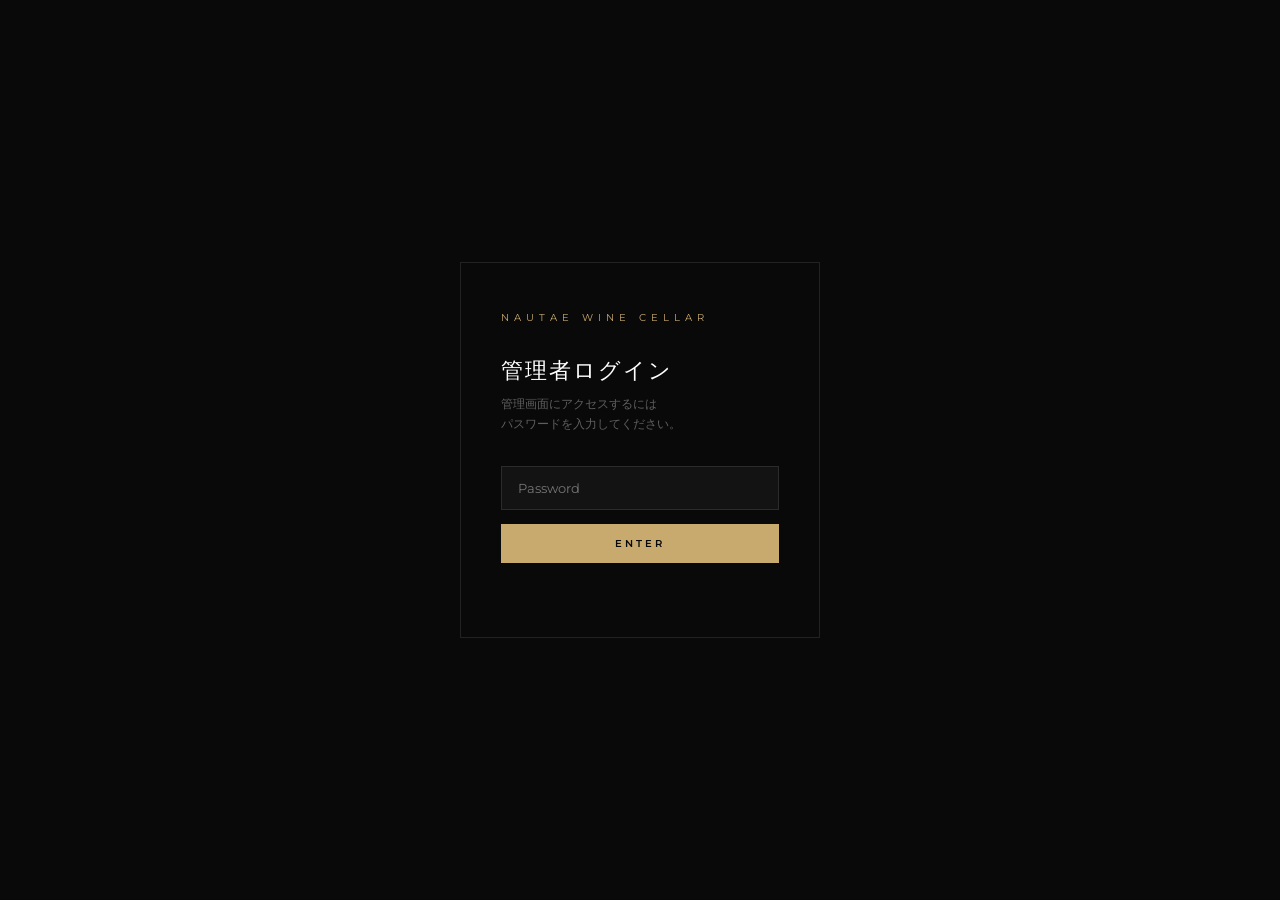
<file: admin.html>
<!DOCTYPE html>
<html lang="ja">
<head>
  <meta charset="UTF-8">
  <meta name="viewport" content="width=device-width, initial-scale=1.0">
  <title>Admin — Nautae Wine Cellar</title>
  <meta name="robots" content="noindex, nofollow">
  <link rel="preload" href="fonts/montserrat-latin.woff2" as="font" type="font/woff2" crossorigin>
  <link rel="stylesheet" href="fonts/fonts.css">
  <style>
    *, *::before, *::after { box-sizing: border-box; margin: 0; padding: 0; }
    body {
      background: #090909; color: #fff;
      font-family: 'Montserrat', 'Helvetica Neue', Arial, sans-serif;
      font-size: 13px; font-weight: 400;
      min-height: 100vh; -webkit-font-smoothing: antialiased;
    }

    /* ===== AUTH ===== */
    #auth-screen {
      min-height: 100vh; display: flex;
      align-items: center; justify-content: center;
    }
    .auth-box { width: 360px; padding: 48px 40px; border: 1px solid rgba(255,255,255,0.1); }
    .auth-logo { font-size: 10px; letter-spacing: 5px; text-transform: uppercase; color: #c8a96e; margin-bottom: 32px; }
    .auth-title { font-size: 22px; font-weight: 300; letter-spacing: 2px; margin-bottom: 8px; }
    .auth-sub { font-size: 12px; color: rgba(255,255,255,0.35); margin-bottom: 32px; line-height: 1.7; }
    .auth-input {
      width: 100%; background: rgba(255,255,255,0.04); border: 1px solid rgba(255,255,255,0.1);
      color: #fff; padding: 13px 16px; margin-bottom: 10px;
      font-family: 'Montserrat', sans-serif; font-size: 13px;
      outline: none; transition: border-color 0.3s;
    }
    .auth-input:focus { border-color: rgba(200,169,110,0.5); }
    .auth-btn {
      width: 100%; background: #c8a96e; color: #080808; border: none; padding: 13px;
      font-family: 'Montserrat', sans-serif; font-size: 10px; font-weight: 600;
      letter-spacing: 3px; text-transform: uppercase; cursor: pointer; margin-top: 4px;
      transition: background 0.3s;
    }
    .auth-btn:hover { background: #d4b87c; }
    .auth-err { font-size: 11px; color: #e08080; margin-top: 10px; min-height: 16px; }

    /* ===== ADMIN ===== */
    #admin-screen { display: none; padding-bottom: 100px; }

    .admin-header {
      position: sticky; top: 0; z-index: 100;
      background: #0d0d0d; border-bottom: 1px solid rgba(255,255,255,0.08);
      padding: 0 40px; height: 60px;
      display: flex; align-items: center; justify-content: space-between;
    }
    .admin-header-left { display: flex; align-items: center; gap: 12px; }
    .admin-title { font-size: 11px; letter-spacing: 3px; text-transform: uppercase; color: rgba(255,255,255,0.55); }
    .admin-badge { font-size: 9px; letter-spacing: 2px; text-transform: uppercase; color: #c8a96e; background: rgba(200,169,110,0.1); padding: 3px 8px; }
    .admin-header-right { display: flex; align-items: center; gap: 24px; }
    .header-link { font-size: 10px; letter-spacing: 2px; text-transform: uppercase; color: rgba(255,255,255,0.35); cursor: pointer; transition: color 0.3s; text-decoration: none; }
    .header-link:hover { color: rgba(255,255,255,0.7); }
    .header-link.danger:hover { color: #e08080; }

    /* Token banner */
    #token-banner {
      background: rgba(200,169,110,0.07); border-bottom: 1px solid rgba(200,169,110,0.2);
      padding: 14px 40px; display: none; align-items: center; gap: 20px; flex-wrap: wrap;
    }
    #token-banner.show { display: flex; }
    .token-desc { font-size: 12px; color: rgba(255,255,255,0.55); flex: 1; min-width: 200px; }
    .token-desc strong { color: #c8a96e; }
    .token-row { display: flex; gap: 8px; }
    .token-field {
      background: rgba(255,255,255,0.05); border: 1px solid rgba(255,255,255,0.15);
      color: #fff; padding: 9px 12px; font-family: 'Montserrat', sans-serif;
      font-size: 12px; width: 260px; outline: none; transition: border-color 0.3s;
    }
    .token-field:focus { border-color: rgba(200,169,110,0.5); }
    .small-btn {
      background: #c8a96e; color: #080808; border: none; padding: 9px 18px;
      font-family: 'Montserrat', sans-serif; font-size: 10px; font-weight: 600;
      letter-spacing: 2px; text-transform: uppercase; cursor: pointer; white-space: nowrap;
      transition: background 0.3s;
    }
    .small-btn:hover { background: #d4b87c; }

    /* Status bar */
    #status-bar {
      padding: 11px 40px; background: #0a0a0a;
      border-bottom: 1px solid rgba(255,255,255,0.05);
      font-size: 11px; color: rgba(255,255,255,0.3);
    }
    #status-msg { transition: color 0.4s; }
    #status-msg.ok      { color: #7dc99a; }
    #status-msg.err     { color: #e08080; }
    #status-msg.loading { color: #c8a96e; }

    /* Wine grid */
    .wines-grid {
      display: grid;
      grid-template-columns: repeat(auto-fill, minmax(340px, 1fr));
      gap: 1px; padding: 32px 40px 0;
      background: rgba(255,255,255,0.04);
    }
    .wine-card {
      background: #0f0f0f; padding: 24px 24px 20px;
      border: 1px solid rgba(255,255,255,0.06);
    }
    .card-header {
      display: flex; align-items: flex-start; justify-content: space-between;
      margin-bottom: 14px;
    }
    .card-num { font-size: 10px; letter-spacing: 3px; color: rgba(200,169,110,0.4); margin-bottom: 4px; }
    .card-name { font-size: 14px; font-weight: 400; letter-spacing: 0.5px; line-height: 1.3; }
    .status-pill {
      font-size: 9px; letter-spacing: 1.5px; text-transform: uppercase;
      padding: 3px 9px; border-radius: 20px; flex-shrink: 0; margin-top: 2px;
    }
    .status-pill.available { background: rgba(125,201,154,0.12); color: #7dc99a; }
    .status-pill.limited   { background: rgba(200,169,110,0.12); color: #c8a96e; }
    .status-pill.sold-out  { background: rgba(255,255,255,0.06); color: rgba(255,255,255,0.3); }

    /* Card action row */
    .card-actions {
      display: flex; align-items: center; gap: 6px; margin-bottom: 18px; flex-wrap: wrap;
    }
    .card-act-btn {
      background: rgba(255,255,255,0.05); border: 1px solid rgba(255,255,255,0.1);
      color: rgba(255,255,255,0.45); padding: 5px 12px;
      font-family: 'Montserrat', sans-serif; font-size: 10px; letter-spacing: 1px;
      cursor: pointer; transition: all 0.2s;
    }
    .card-act-btn:hover { background: rgba(255,255,255,0.1); color: #fff; }
    .card-act-btn.danger:hover { background: rgba(224,128,128,0.12); color: #e08080; border-color: rgba(224,128,128,0.3); }
    .vis-toggle {
      display: flex; align-items: center; gap: 6px;
      font-size: 10px; letter-spacing: 1.5px; text-transform: uppercase;
      color: rgba(255,255,255,0.35); cursor: pointer; margin-left: 4px;
    }
    .vis-toggle input[type="checkbox"] { accent-color: #c8a96e; width: 14px; height: 14px; cursor: pointer; }

    /* Fields */
    .field-group { margin-bottom: 11px; }
    .field-label {
      display: block; font-size: 9px; letter-spacing: 2px; text-transform: uppercase;
      color: rgba(255,255,255,0.28); margin-bottom: 5px;
    }
    .field-input, .field-select {
      width: 100%; background: rgba(255,255,255,0.04); border: 1px solid rgba(255,255,255,0.1);
      color: #fff; padding: 9px 11px; font-family: 'Montserrat', sans-serif; font-size: 12px;
      outline: none; transition: border-color 0.3s; -webkit-appearance: none; appearance: none;
    }
    .field-input:focus, .field-select:focus { border-color: rgba(200,169,110,0.5); }
    .field-select option { background: #1a1a1a; }
    textarea.field-input { resize: vertical; min-height: 90px; line-height: 1.6; }
    .field-row { display: grid; grid-template-columns: 1fr 1fr; gap: 10px; }
    .field-divider { height: 1px; background: rgba(255,255,255,0.06); margin: 14px 0; }

    /* Add wine button */
    #add-wine-wrap { padding: 24px 40px; }
    .add-wine-btn {
      width: 100%; background: transparent;
      border: 1px dashed rgba(200,169,110,0.3); color: rgba(200,169,110,0.6);
      padding: 14px; font-family: 'Montserrat', sans-serif; font-size: 10px; font-weight: 500;
      letter-spacing: 2.5px; text-transform: uppercase; cursor: pointer; transition: all 0.3s;
    }
    .add-wine-btn:hover { border-color: rgba(200,169,110,0.6); color: #c8a96e; background: rgba(200,169,110,0.04); }

    /* Settings */
    .settings-wrap { padding: 32px 40px; max-width: 440px; border-top: 1px solid rgba(255,255,255,0.06); }
    .settings-heading { font-size: 9px; letter-spacing: 3px; text-transform: uppercase; color: rgba(255,255,255,0.25); margin-bottom: 24px; }
    .settings-row { margin-bottom: 28px; }
    .settings-row .field-label { margin-bottom: 8px; }
    .input-row { display: flex; gap: 8px; }
    .input-row .field-input { flex: 1; }
    #pw-change-msg { font-size: 11px; margin-top: 8px; min-height: 16px; }

    /* Tabs */
    .admin-tabs {
      display: flex; gap: 0; padding: 0 40px; background: #0d0d0d;
      border-bottom: 1px solid rgba(255,255,255,0.08);
    }
    .admin-tab {
      font-size: 10px; letter-spacing: 2.5px; text-transform: uppercase;
      color: rgba(255,255,255,0.30); padding: 14px 22px; cursor: pointer;
      border: none; border-bottom: 2px solid transparent; margin-bottom: -1px;
      background: none; font-family: 'Montserrat', sans-serif; transition: all 0.25s;
    }
    .admin-tab.active { color: #c8a96e; border-bottom-color: #c8a96e; }
    .admin-tab:hover:not(.active) { color: rgba(255,255,255,0.6); }

    /* Gallery section */
    #gallery-section { display: none; }
    #add-photo-wrap { padding: 24px 40px; }

    /* Save bar */
    #save-bar {
      position: fixed; bottom: 0; left: 0; right: 0; z-index: 100;
      background: #131313; border-top: 1px solid rgba(255,255,255,0.1);
      padding: 0 40px; height: 64px;
      display: none; align-items: center; justify-content: space-between;
    }
    #save-updated { font-size: 11px; color: rgba(255,255,255,0.22); }
    .save-btn {
      background: #c8a96e; color: #080808; border: none; padding: 13px 40px;
      font-family: 'Montserrat', sans-serif; font-size: 10px; font-weight: 600;
      letter-spacing: 3px; text-transform: uppercase; cursor: pointer; transition: background 0.3s;
    }
    .save-btn:hover:not(:disabled) { background: #d4b87c; }
    .save-btn:disabled { background: rgba(255,255,255,0.1); color: rgba(255,255,255,0.3); cursor: not-allowed; }

    @media (max-width: 768px) {
      .admin-header, #token-banner, #status-bar, #add-wine-wrap { padding-left: 20px; padding-right: 20px; }
      .wines-grid { padding: 20px 20px 0; grid-template-columns: 1fr; }
      .settings-wrap { padding: 28px 20px; }
      #save-bar { padding: 0 20px; }
    }
  </style>
</head>
<body>

  <!-- AUTH -->
  <div id="auth-screen">
    <div class="auth-box">
      <p class="auth-logo">Nautae Wine Cellar</p>
      <h1 class="auth-title" id="auth-title">管理者ログイン</h1>
      <p class="auth-sub" id="auth-sub">管理画面にアクセスするには<br>パスワードを入力してください。</p>
      <input type="password" class="auth-input" id="auth-pw1" placeholder="Password" autocomplete="current-password">
      <input type="password" class="auth-input" id="auth-pw2" placeholder="Confirm Password" style="display:none;" autocomplete="new-password">
      <button class="auth-btn" id="auth-submit">Enter</button>
      <p class="auth-err" id="auth-err"></p>
    </div>
  </div>

  <!-- ADMIN -->
  <div id="admin-screen">
    <header class="admin-header">
      <div class="admin-header-left">
        <span class="admin-title">Nautae</span>
        <span class="admin-badge">Admin</span>
      </div>
      <div class="admin-header-right">
        <a href="shop.html" target="_blank" class="header-link">サイトを確認 ↗</a>
        <span class="header-link danger" id="btn-logout">ログアウト</span>
      </div>
    </header>

    <div id="token-banner">
      <p class="token-desc"><strong>GitHub Token が未設定です。</strong>保存機能を使うには Personal Access Token（Contents 権限）を設定してください。</p>
      <div class="token-row">
        <input type="password" class="token-field" id="token-input" placeholder="ghp_xxxxxxxxxxxx">
        <button class="small-btn" id="token-save-btn">設定する</button>
      </div>
    </div>

    <div id="status-bar"><span id="status-msg">—</span></div>

    <div class="admin-tabs">
      <button class="admin-tab active" data-tab="wines">Wines</button>
      <button class="admin-tab" data-tab="gallery">Gallery</button>
    </div>

    <div id="wines-section">
      <div class="wines-grid" id="wine-grid"></div>
      <div id="add-wine-wrap">
        <button class="add-wine-btn" id="add-wine-btn">＋ ワインを追加</button>
      </div>
    </div>

    <div id="gallery-section">
      <div class="wines-grid" id="gallery-grid"></div>
      <div id="add-photo-wrap">
        <button class="add-wine-btn" id="add-photo-btn">＋ 写真を追加</button>
      </div>
    </div>

    <div class="settings-wrap">
      <p class="settings-heading">Settings</p>

      <div class="settings-row">
        <label class="field-label">GitHub Token を変更</label>
        <div class="input-row">
          <input type="password" class="field-input" id="new-token-input" placeholder="ghp_xxxxxxxxxxxx">
          <button class="small-btn" id="new-token-save">更新</button>
        </div>
      </div>

      <div class="settings-row">
        <label class="field-label">パスワードを変更</label>
        <input type="password" class="field-input" id="new-pw1" placeholder="新しいパスワード" style="margin-bottom:8px;">
        <input type="password" class="field-input" id="new-pw2" placeholder="確認（再入力）" style="margin-bottom:8px;">
        <button class="small-btn" id="change-pw-btn">変更する</button>
        <p id="pw-change-msg"></p>
      </div>
    </div>
  </div>

  <div id="save-bar">
    <span id="save-updated">最終更新: —</span>
    <button class="save-btn" id="save-btn">保存する</button>
  </div>

  <script>
    /* ===== CONSTANTS ===== */
    const OWNER = 'Ikuya0198';
    const REPO  = 'Nautae';
    const PATH  = 'data/wines.json';

    /* ===== UTILITIES ===== */
    async function sha256(text) {
      const buf = await crypto.subtle.digest('SHA-256', new TextEncoder().encode(text));
      return Array.from(new Uint8Array(buf)).map(b => b.toString(16).padStart(2,'0')).join('');
    }
    function b64encode(str) {
      const bytes = new TextEncoder().encode(str);
      let bin = ''; bytes.forEach(b => bin += String.fromCharCode(b));
      return btoa(bin);
    }
    function b64decode(b64) {
      const bin = atob(b64.replace(/\n/g,''));
      const bytes = new Uint8Array(bin.length);
      for (let i = 0; i < bin.length; i++) bytes[i] = bin.charCodeAt(i);
      return new TextDecoder().decode(bytes);
    }
    function escAttr(s) {
      return (s||'').replace(/&/g,'&amp;').replace(/"/g,'&quot;').replace(/</g,'&lt;').replace(/>/g,'&gt;');
    }
    function setStatus(msg, type) {
      const el = document.getElementById('status-msg');
      el.textContent = msg; el.className = type || '';
    }

    /* ===== AUTH ===== */
    // パスワードを変更する場合: echo -n "新パスワード" | shasum -a 256 で生成したハッシュに差し替える
    const ADMIN_HASH = '3c190122aeae9ee572261eb95d842e57b93eea12a23a816eea1898588234cfd9';

    if (sessionStorage.getItem('nwc_admin_s') === '1') showAdmin();

    document.getElementById('auth-pw1').addEventListener('keydown', e => {
      if (e.key === 'Enter') document.getElementById('auth-submit').click();
    });

    document.getElementById('auth-submit').addEventListener('click', async () => {
      const pw  = document.getElementById('auth-pw1').value;
      const err = document.getElementById('auth-err');
      if (!pw) { err.textContent = 'パスワードを入力してください。'; return; }
      const hash = await sha256(pw);
      if (hash !== ADMIN_HASH) {
        err.textContent = 'パスワードが違います。';
        document.getElementById('auth-pw1').value = ''; return;
      }
      sessionStorage.setItem('nwc_admin_s', '1');
      showAdmin();
    });

    function showAdmin() {
      document.getElementById('auth-screen').style.display  = 'none';
      document.getElementById('admin-screen').style.display = 'block';
      document.getElementById('save-bar').style.display     = 'flex';
      initAdmin();
    }

    /* ===== CARD GENERATION ===== */
    function generateCardHtml(wine, idx, total) {
      const pillCls = { available:'available', limited:'limited', 'sold-out':'sold-out' }[wine.status] || 'available';
      const pillTxt = { available:'Available',  limited:'Limited',  'sold-out':'Sold Out' }[wine.status] || wine.status;
      const num = String(idx + 1).padStart(2,'0');
      const tot = String(total).padStart(2,'0');
      const opt = (v, lbl) =>
        `<option value="${v}"${(wine.status||'available')===v?' selected':''}>${lbl}</option>`;
      const checked = wine.visible !== false ? ' checked' : '';

      return `<div class="wine-card" data-wine-id="${escAttr(wine.id)}">
        <div class="card-header">
          <div>
            <p class="card-num">${num} / ${tot}</p>
            <p class="card-name">${escAttr(wine.name)||'(名称未設定)'}</p>
          </div>
          <span class="status-pill ${pillCls}">${pillTxt}</span>
        </div>
        <div class="card-actions">
          <button class="card-act-btn" data-act="up">↑ 上へ</button>
          <button class="card-act-btn" data-act="down">↓ 下へ</button>
          <button class="card-act-btn danger" data-act="del">削除</button>
          <label class="vis-toggle">
            <input type="checkbox" data-field="visible"${checked}> <span>表示</span>
          </label>
        </div>

        <div class="field-group">
          <label class="field-label">ワイン名</label>
          <input type="text" class="field-input" data-field="name" value="${escAttr(wine.name)}" placeholder='例: "Luz de Mi Alma"'>
        </div>
        <div class="field-row">
          <div class="field-group">
            <label class="field-label">サブタイトル</label>
            <input type="text" class="field-input" data-field="nameSub" value="${escAttr(wine.nameSub)}" placeholder="ルス ／ 私の魂の光">
          </div>
          <div class="field-group">
            <label class="field-label">カテゴリ</label>
            <input type="text" class="field-input" data-field="label" value="${escAttr(wine.label)}" placeholder="Limited Only">
          </div>
        </div>
        <div class="field-group">
          <label class="field-label">画像パス</label>
          <input type="text" class="field-input" data-field="image" value="${escAttr(wine.image)}" placeholder="images/wine.webp">
        </div>

        <div class="field-divider"></div>

        <div class="field-group">
          <label class="field-label">在庫ステータス</label>
          <select class="field-select" data-field="status">
            ${opt('available','Available — 在庫あり')}
            ${opt('limited',  'Limited — 残りわずか')}
            ${opt('sold-out', 'Sold Out — 売り切れ')}
          </select>
        </div>
        <div class="field-group">
          <label class="field-label">価格（税込・円）</label>
          <input type="number" class="field-input" data-field="price" value="${wine.price!=null?wine.price:''}" placeholder="42300" min="0" step="100">
        </div>
        <div class="field-row">
          <div class="field-group">
            <label class="field-label">ヴィンテージ</label>
            <input type="text" class="field-input" data-field="vintage" value="${escAttr(wine.vintage)}" placeholder="2024">
          </div>
          <div class="field-group">
            <label class="field-label">アルコール度数</label>
            <input type="text" class="field-input" data-field="abv" value="${escAttr(wine.abv)}" placeholder="13.5%">
          </div>
        </div>
        <div class="field-group">
          <label class="field-label">品種</label>
          <input type="text" class="field-input" data-field="variety" value="${escAttr(wine.variety)}" placeholder="Albariño 100%">
        </div>
        <div class="field-group">
          <label class="field-label">産地</label>
          <input type="text" class="field-input" data-field="region" value="${escAttr(wine.region)}" placeholder="Rías Baixas D.O.">
        </div>

        <div class="field-divider"></div>

        <div class="field-group">
          <label class="field-label">テイスティングノート（改行で段落）</label>
          <textarea class="field-input" data-field="desc" rows="5" placeholder="ワインの説明文...">${escAttr(wine.desc)}</textarea>
        </div>
        <div class="field-group">
          <label class="field-label">モバイル用説明（短め）</label>
          <input type="text" class="field-input" data-field="mobileDesc" value="${escAttr(wine.mobileDesc)}" placeholder="短い説明文">
        </div>
        <div class="field-group">
          <label class="field-label">ペアリング</label>
          <input type="text" class="field-input" data-field="pairing" value="${escAttr(wine.pairing)}" placeholder="牡蠣 · シーバス · 山羊チーズ">
        </div>
      </div>`;
    }

    function buildWineCards(wines) {
      wines = Array.isArray(wines) ? wines : [];
      const grid = document.getElementById('wine-grid');
      grid.innerHTML = wines.map((w, i) => generateCardHtml(w, i, wines.length)).join('');
      bindStatusPills();
    }

    function bindStatusPills() {
      document.querySelectorAll('.field-select[data-field="status"]').forEach(sel => {
        sel.addEventListener('change', () => {
          const pill = sel.closest('.wine-card').querySelector('.status-pill');
          const v    = sel.value;
          pill.className = 'status-pill ' + ({ available:'available', limited:'limited', 'sold-out':'sold-out' }[v] || 'available');
          pill.textContent = { available:'Available', limited:'Limited', 'sold-out':'Sold Out' }[v] || v;
        });
      });
    }

    function updateCardNums() {
      const cards = document.querySelectorAll('.wine-card');
      const tot = String(cards.length).padStart(2,'0');
      cards.forEach((card, i) => {
        card.querySelector('.card-num').textContent = String(i+1).padStart(2,'0') + ' / ' + tot;
      });
    }

    /* ===== CARD ACTIONS (event delegation) ===== */
    document.getElementById('wine-grid').addEventListener('click', e => {
      const btn = e.target.closest('[data-act]');
      if (!btn) return;
      const card  = btn.closest('.wine-card');
      const grid  = document.getElementById('wine-grid');
      const cards = Array.from(grid.querySelectorAll('.wine-card'));
      const idx   = cards.indexOf(card);
      const act   = btn.dataset.act;

      if (act === 'up' && idx > 0) {
        grid.insertBefore(card, cards[idx - 1]);
      } else if (act === 'down' && idx < cards.length - 1) {
        grid.insertBefore(cards[idx + 1], card);
      } else if (act === 'del') {
        if (cards.length <= 1) { alert('ワインは1本以上必要です。'); return; }
        if (confirm('このワインを削除しますか？この操作は「保存する」を押すまで反映されません。')) {
          card.remove();
        }
      }
      updateCardNums();
    });

    /* ===== ADD WINE ===== */
    document.getElementById('add-wine-btn').addEventListener('click', () => {
      const grid  = document.getElementById('wine-grid');
      const cards = grid.querySelectorAll('.wine-card');
      const newId = 'wine_' + Date.now();
      const total = cards.length + 1;
      const newWine = {
        id: newId, visible: true, status: 'available',
        name: '', nameSub: '', label: '', price: 0,
        vintage: '', variety: '', region: '', abv: '',
        desc: '', mobileDesc: '', pairing: '', image: ''
      };
      const div = document.createElement('div');
      div.innerHTML = generateCardHtml(newWine, cards.length, total);
      const newCard = div.firstElementChild;
      grid.appendChild(newCard);
      newCard.querySelector('.field-select[data-field="status"]').addEventListener('change', e => {
        const pill = e.target.closest('.wine-card').querySelector('.status-pill');
        const v    = e.target.value;
        pill.className   = 'status-pill ' + ({ available:'available', limited:'limited', 'sold-out':'sold-out' }[v] || 'available');
        pill.textContent = { available:'Available', limited:'Limited', 'sold-out':'Sold Out' }[v] || v;
      });
      updateCardNums();
      newCard.scrollIntoView({ behavior: 'smooth', block: 'start' });
      newCard.querySelector('.field-input[data-field="name"]').focus();
    });

    /* ===== GALLERY CARD GENERATION ===== */
    const GALLERY_PATH = 'data/gallery.json';
    let gallerySha = null;

    function generatePhotoCardHtml(photo, idx, total) {
      const num = String(idx + 1).padStart(2,'0');
      const tot = String(total).padStart(2,'0');
      const checked = photo.visible !== false ? ' checked' : '';
      const ea = s => escAttr(s || '');
      return `<div class="wine-card photo-card" data-photo-id="${ea(photo.id||('p'+(idx+1)))}">
        <div class="card-header">
          <div>
            <p class="card-num">${num} / ${tot}</p>
            <p class="card-name" style="font-size:12px;color:rgba(255,255,255,0.45);">${ea(photo.src)||'(パス未設定)'}</p>
          </div>
        </div>
        <div class="card-actions">
          <button class="card-act-btn" data-gact="up">↑ 上へ</button>
          <button class="card-act-btn" data-gact="down">↓ 下へ</button>
          <button class="card-act-btn danger" data-gact="del">削除</button>
          <label class="vis-toggle"><input type="checkbox" data-field="visible"${checked}> <span>表示</span></label>
        </div>
        <div class="field-group">
          <label class="field-label">画像パス</label>
          <input type="text" class="field-input photo-src" data-field="src" value="${ea(photo.src)}" placeholder="images/gallery/photo.webp">
        </div>
        <div class="field-group">
          <label class="field-label">キャプション（日本語）</label>
          <input type="text" class="field-input" data-field="caption_ja" value="${ea(photo.caption_ja)}" placeholder="写真の説明（日本語）">
        </div>
        <div class="field-group">
          <label class="field-label">Caption (English)</label>
          <input type="text" class="field-input" data-field="caption_en" value="${ea(photo.caption_en)}" placeholder="Photo caption (English)">
        </div>
        <div class="field-group">
          <label class="field-label">フォーカス位置（object-position）</label>
          <input type="text" class="field-input" data-field="position" value="${ea(photo.position||'50% 50%')}" placeholder="50% 50% / top / center bottom / 50% 30%">
        </div>
      </div>`;
    }

    function buildGalleryCards(photos) {
      photos = Array.isArray(photos) ? photos : [];
      const grid = document.getElementById('gallery-grid');
      grid.innerHTML = photos.map((p, i) => generatePhotoCardHtml(p, i, photos.length)).join('');
      bindPhotoSrcSync();
    }

    function bindPhotoSrcSync() {
      document.querySelectorAll('.photo-src').forEach(input => {
        input.addEventListener('input', () => {
          const card = input.closest('.photo-card');
          card.querySelector('.card-name').textContent = input.value || '(パス未設定)';
        });
      });
    }

    function updatePhotoCardNums() {
      const cards = document.querySelectorAll('#gallery-grid .photo-card');
      const tot = String(cards.length).padStart(2,'0');
      cards.forEach((card, i) => {
        card.querySelector('.card-num').textContent = String(i+1).padStart(2,'0') + ' / ' + tot;
      });
    }

    document.getElementById('gallery-grid').addEventListener('click', e => {
      const btn = e.target.closest('[data-gact]');
      if (!btn) return;
      const card  = btn.closest('.photo-card');
      const grid  = document.getElementById('gallery-grid');
      const cards = Array.from(grid.querySelectorAll('.photo-card'));
      const idx   = cards.indexOf(card);
      const act   = btn.dataset.gact;
      if (act === 'up' && idx > 0)                       grid.insertBefore(card, cards[idx - 1]);
      else if (act === 'down' && idx < cards.length - 1) grid.insertBefore(cards[idx + 1], card);
      else if (act === 'del') {
        if (confirm('この写真をギャラリーから削除しますか？')) card.remove();
      }
      updatePhotoCardNums();
    });

    document.getElementById('add-photo-btn').addEventListener('click', () => {
      const grid  = document.getElementById('gallery-grid');
      const cards = grid.querySelectorAll('.photo-card');
      const newId = 'photo_' + Date.now();
      const newPhoto = { id: newId, src: '', caption_ja: '', caption_en: '', visible: true };
      const div = document.createElement('div');
      div.innerHTML = generatePhotoCardHtml(newPhoto, cards.length, cards.length + 1);
      const newCard = div.firstElementChild;
      grid.appendChild(newCard);
      newCard.querySelector('.photo-src').addEventListener('input', function() {
        newCard.querySelector('.card-name').textContent = this.value || '(パス未設定)';
      });
      updatePhotoCardNums();
      newCard.scrollIntoView({ behavior: 'smooth', block: 'start' });
      newCard.querySelector('.field-input[data-field="src"]').focus();
    });

    async function loadGalleryData() {
      const token = localStorage.getItem('nwc_admin_t');
      if (!token) return;
      setStatus('ギャラリーデータ読み込み中...', 'loading');
      try {
        const res = await fetch(
          `https://api.github.com/repos/${OWNER}/${REPO}/contents/${GALLERY_PATH}`,
          { headers: { 'Authorization': 'Bearer ' + token, 'Accept': 'application/vnd.github+json' } }
        );
        if (!res.ok) { const e = await res.json().catch(()=>({})); throw new Error(e.message||res.statusText); }
        const json = await res.json();
        gallerySha = json.sha;
        const data = JSON.parse(b64decode(json.content));
        buildGalleryCards(data.photos || []);
        setStatus('ギャラリーデータを読み込みました。', 'ok');
        setTimeout(() => setStatus('—', ''), 3000);
      } catch(e) {
        setStatus('ギャラリー読み込みエラー: ' + e.message, 'err');
      }
    }

    function collectGalleryData() {
      const photos = [];
      document.querySelectorAll('#gallery-grid .photo-card').forEach(card => {
        const get = f => { const el = card.querySelector(`[data-field="${f}"]`); return el ? el.value : ''; };
        const chk = f => { const el = card.querySelector(`[data-field="${f}"]`); return el ? el.checked : true; };
        photos.push({
          id:         card.dataset.photoId || ('p_' + Date.now()),
          src:        get('src'),
          position:   get('position') || '50% 50%',
          caption_ja: get('caption_ja'),
          caption_en: get('caption_en'),
          visible:    chk('visible'),
        });
      });
      return photos;
    }

    async function saveGalleryData() {
      const token = localStorage.getItem('nwc_admin_t');
      if (!token) { document.getElementById('token-banner').classList.add('show'); setStatus('GitHub Token が設定されていません。', 'err'); return; }
      if (!gallerySha) { setStatus('ギャラリーデータが読み込まれていません。ページを再読み込みしてください。', 'err'); return; }

      const saveBtn = document.getElementById('save-btn');
      saveBtn.textContent = '保存中...'; saveBtn.disabled = true;

      const now     = new Date().toISOString();
      const payload = { updatedAt: now, photos: collectGalleryData() };
      const content = b64encode(JSON.stringify(payload, null, 2));

      try {
        const res = await fetch(
          `https://api.github.com/repos/${OWNER}/${REPO}/contents/${GALLERY_PATH}`,
          {
            method: 'PUT',
            headers: { 'Authorization': 'Bearer ' + token, 'Accept': 'application/vnd.github+json', 'Content-Type': 'application/json' },
            body: JSON.stringify({ message: 'admin: update gallery', content, sha: gallerySha, committer: { name: 'Nautae Admin', email: 'admin@faro-silencio.com' } }),
          }
        );
        if (!res.ok) { const e = await res.json().catch(()=>({})); throw new Error(e.message||res.statusText); }
        const json = await res.json();
        gallerySha = json.content.sha;
        const fmt = new Date(now).toLocaleString('ja-JP', { year:'numeric',month:'2-digit',day:'2-digit',hour:'2-digit',minute:'2-digit' });
        document.getElementById('save-updated').textContent = '最終更新: ' + fmt;
        setStatus('ギャラリーを保存しました。反映まで 1〜2 分かかります。', 'ok');
        setTimeout(() => setStatus('—', ''), 8000);
      } catch(e) {
        setStatus('保存エラー: ' + e.message, 'err');
      } finally {
        saveBtn.textContent = '保存する'; saveBtn.disabled = false;
      }
    }

    /* ===== GITHUB LOAD / SAVE ===== */
    let currentSha = null;

    async function loadWineData() {
      const token = localStorage.getItem('nwc_admin_t');
      if (!token) return;
      setStatus('読み込み中...', 'loading');
      try {
        const res = await fetch(
          `https://api.github.com/repos/${OWNER}/${REPO}/contents/${PATH}`,
          { headers: { 'Authorization': 'Bearer ' + token, 'Accept': 'application/vnd.github+json' } }
        );
        if (!res.ok) { const e = await res.json().catch(()=>({})); throw new Error(e.message||res.statusText); }
        const json = await res.json();
        currentSha = json.sha;
        const data = JSON.parse(b64decode(json.content));
        /* Support both array and legacy object format */
        const wines = Array.isArray(data.wines) ? data.wines : Object.entries(data.wines).map(([id,w])=>({id,...w}));
        buildWineCards(wines);
        if (data.updatedAt) {
          const fmt = new Date(data.updatedAt).toLocaleString('ja-JP', { year:'numeric',month:'2-digit',day:'2-digit',hour:'2-digit',minute:'2-digit' });
          document.getElementById('save-updated').textContent = '最終更新: ' + fmt;
        }
        setStatus('データを読み込みました。', 'ok');
        setTimeout(() => setStatus('—', ''), 3000);
      } catch(e) {
        setStatus('読み込みエラー: ' + e.message, 'err');
      }
    }

    function collectFormData() {
      const wines = [];
      document.querySelectorAll('.wine-card[data-wine-id]').forEach(card => {
        const get  = f => { const el = card.querySelector(`[data-field="${f}"]`); return el ? el.value : ''; };
        const chk  = f => { const el = card.querySelector(`[data-field="${f}"]`); return el ? el.checked : true; };
        wines.push({
          id:         card.dataset.wineId,
          visible:    chk('visible'),
          status:     get('status'),
          name:       get('name'),
          nameSub:    get('nameSub'),
          label:      get('label'),
          price:      parseInt(get('price')) || 0,
          vintage:    get('vintage'),
          variety:    get('variety'),
          region:     get('region'),
          abv:        get('abv'),
          desc:       get('desc'),
          mobileDesc: get('mobileDesc'),
          pairing:    get('pairing'),
          image:      get('image'),
        });
      });
      return wines;
    }

    async function saveWineData() {
      const token = localStorage.getItem('nwc_admin_t');
      if (!token) { document.getElementById('token-banner').classList.add('show'); setStatus('GitHub Token が設定されていません。', 'err'); return; }
      if (!currentSha) { setStatus('データが読み込まれていません。ページを再読み込みしてください。', 'err'); return; }

      const saveBtn = document.getElementById('save-btn');
      saveBtn.textContent = '保存中...'; saveBtn.disabled = true;

      const now     = new Date().toISOString();
      const payload = { updatedAt: now, wines: collectFormData() };
      const content = b64encode(JSON.stringify(payload, null, 2));

      try {
        const res = await fetch(
          `https://api.github.com/repos/${OWNER}/${REPO}/contents/${PATH}`,
          {
            method: 'PUT',
            headers: { 'Authorization': 'Bearer ' + token, 'Accept': 'application/vnd.github+json', 'Content-Type': 'application/json' },
            body: JSON.stringify({ message: 'admin: update wine data', content, sha: currentSha, committer: { name: 'Nautae Admin', email: 'admin@faro-silencio.com' } }),
          }
        );
        if (!res.ok) { const e = await res.json().catch(()=>({})); throw new Error(e.message||res.statusText); }
        const json = await res.json();
        currentSha = json.content.sha;
        const fmt = new Date(now).toLocaleString('ja-JP', { year:'numeric',month:'2-digit',day:'2-digit',hour:'2-digit',minute:'2-digit' });
        document.getElementById('save-updated').textContent = '最終更新: ' + fmt;
        setStatus('保存しました。GitHub Pages への反映まで 1〜2 分かかります。', 'ok');
        setTimeout(() => setStatus('—', ''), 8000);
      } catch(e) {
        setStatus('保存エラー: ' + e.message, 'err');
      } finally {
        saveBtn.textContent = '保存する'; saveBtn.disabled = false;
      }
    }

    /* ===== INIT ADMIN ===== */
    function initAdmin() {
      const token = localStorage.getItem('nwc_admin_t');
      if (!token) { document.getElementById('token-banner').classList.add('show'); buildWineCards([]); setStatus('GitHub Token を設定してください。', ''); }
      else { loadWineData(); }

      document.getElementById('token-save-btn').addEventListener('click', () => {
        const t = document.getElementById('token-input').value.trim();
        if (!t) return;
        localStorage.setItem('nwc_admin_t', t);
        document.getElementById('token-banner').classList.remove('show');
        loadWineData();
      });
      document.getElementById('token-input').addEventListener('keydown', e => { if (e.key==='Enter') document.getElementById('token-save-btn').click(); });

      document.getElementById('new-token-save').addEventListener('click', () => {
        const t = document.getElementById('new-token-input').value.trim();
        if (!t) return;
        localStorage.setItem('nwc_admin_t', t);
        document.getElementById('new-token-input').value = '';
        document.getElementById('token-banner').classList.remove('show');
        setStatus('GitHub Token を更新しました。', 'ok'); setTimeout(() => setStatus('—', ''), 3000);
      });

      document.getElementById('change-pw-btn').addEventListener('click', async () => {
        const p1 = document.getElementById('new-pw1').value;
        const p2 = document.getElementById('new-pw2').value;
        const msg = document.getElementById('pw-change-msg');
        if (!p1)       { msg.style.color='#e08080'; msg.textContent='パスワードを入力してください。'; return; }
        if (p1 !== p2) { msg.style.color='#e08080'; msg.textContent='パスワードが一致しません。'; return; }
        if (p1.length < 6) { msg.style.color='#e08080'; msg.textContent='6文字以上で設定してください。'; return; }
        const newHash = await sha256(p1);
        document.getElementById('new-pw1').value = '';
        document.getElementById('new-pw2').value = '';
        msg.style.color='#c8a96e';
        msg.textContent = '新しいハッシュ（admin.htmlのADMIN_HASHに貼り替えてください）: ' + newHash;
      });

      document.getElementById('btn-logout').addEventListener('click', () => { sessionStorage.removeItem('nwc_admin_s'); location.reload(); });

      /* ===== TAB SWITCHING ===== */
      document.querySelectorAll('.admin-tab').forEach(tab => {
        tab.addEventListener('click', () => {
          const t = tab.dataset.tab;
          document.querySelectorAll('.admin-tab').forEach(b => b.classList.toggle('active', b.dataset.tab === t));
          const winesSec   = document.getElementById('wines-section');
          const gallerySec = document.getElementById('gallery-section');
          if (t === 'wines') {
            winesSec.style.display   = '';
            gallerySec.style.display = 'none';
          } else {
            winesSec.style.display   = 'none';
            gallerySec.style.display = 'block';
            if (!gallerySha) loadGalleryData();
          }
        });
      });

      document.getElementById('save-btn').addEventListener('click', () => {
        const activeTab = document.querySelector('.admin-tab.active');
        if (activeTab && activeTab.dataset.tab === 'gallery') saveGalleryData();
        else saveWineData();
      });
    }
  </script>
</body>
</html>
</file>
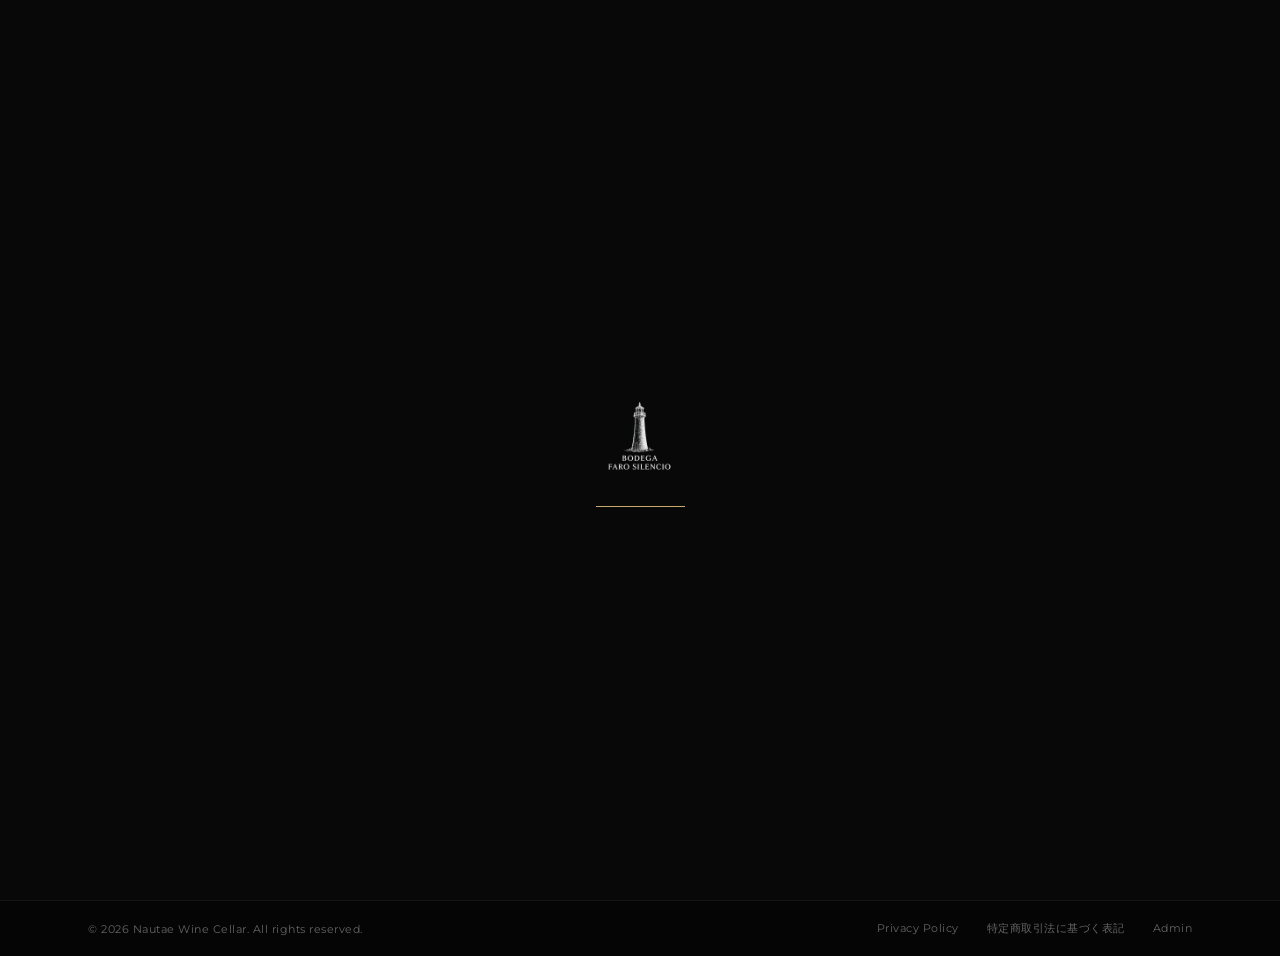
<file: gallery.html>
<!DOCTYPE html>
<html lang="ja">
<head>
  <meta charset="UTF-8">
  <meta name="viewport" content="width=device-width, initial-scale=1.0">
  <title>Gallery — Nautae Wine Cellar</title>
  <meta name="description" content="Nautae Wine Cellar のギャラリー。ガリシアの大地と手造りワインの記録。">
  <meta property="og:type"        content="website">
  <meta property="og:site_name"   content="Nautae Wine Cellar">
  <meta property="og:title"       content="Gallery — Nautae Wine Cellar">
  <meta property="og:description" content="ガリシアの大地と手造りワインの記録。Nautae Wine Cellar フォトギャラリー。">
  <meta property="og:url"         content="https://faro-silencio.com/gallery.html">
  <meta property="og:image"       content="https://faro-silencio.com/images/gallery/g1.webp">
  <meta name="twitter:card"       content="summary_large_image">
  <meta name="twitter:title"      content="Gallery — Nautae Wine Cellar">
  <meta name="twitter:description" content="ガリシアの大地と手造りワインの記録。Nautae Wine Cellar フォトギャラリー。">
  <meta name="twitter:image"      content="https://faro-silencio.com/images/gallery/g1.webp">
  <link rel="icon" href="images/logo-black.webp" type="image/webp">
  <link rel="apple-touch-icon" href="images/logo-black.webp">
  <link rel="preload" href="fonts/montserrat-latin.woff2" as="font" type="font/woff2" crossorigin>
  <link rel="preload" href="fonts/cg-normal-latin.woff2" as="font" type="font/woff2" crossorigin>
  <link rel="preload" href="images/logo white.webp" as="image">
  <link rel="stylesheet" href="fonts/fonts.css">
  <link rel="stylesheet" href="css/style.css">
  <style>
    /* ===== GALLERY FULL-SCREEN ===== */
    #g-wrap {
      position: relative;
      height: 100vh;
      height: 100svh; /* iOS Safari: small viewport height — excludes browser chrome */
      overflow: hidden;
    }

    /* ===== SLIDES ===== */
    .g-slide {
      position: absolute; inset: 0;
      opacity: 0;
      transition: opacity 1.0s cubic-bezier(0.4, 0, 0.2, 1);
      overflow: hidden;
      display: flex; align-items: center; justify-content: center;
    }
    .g-slide.active { opacity: 1; }

    /* Case C: 写真を額縁スタイルで表示 — 縦横比そのまま、余白あり */
    .g-slide img {
      display: block;
      max-height: calc(100vh - 140px);
      max-height: calc(100svh - 140px);
      max-width: calc(100% - 200px);
      width: auto;
      height: auto;
      object-fit: contain;
      filter: brightness(0.90) saturate(0.88);
      transform-origin: center center;
    }

    /* Ken Burns — 中央からゆっくりズームアウト */
    @keyframes kenBurns {
      from { transform: scale(1.06); }
      to   { transform: scale(1.00); }
    }
    .g-slide.active img { animation: kenBurns 14s ease forwards; }

    /* ===== TOP GRADIENT + TITLE OVERLAY ===== */
    #g-top-ui {
      position: absolute; top: 0; left: 0; right: 0; z-index: 5;
      background: linear-gradient(to bottom, rgba(0,0,0,0.52) 0%, transparent 100%);
      padding: 92px 52px 60px;
      pointer-events: none;
      opacity: 0; transition: opacity 1.0s;
    }
    #g-top-ui.ready { opacity: 1; }
    .g-page-label {
      font-size: 9px; letter-spacing: 4.5px; text-transform: uppercase;
      color: rgba(200,169,110,0.65); margin-bottom: 10px;
    }
    .g-page-title {
      font-family: 'Cormorant Garamond', serif;
      font-size: clamp(26px, 3vw, 42px); font-weight: 300; letter-spacing: 5px;
      color: rgba(255,255,255,0.80);
    }

    /* ===== NAVIGATION ARROWS ===== */
    .g-arrow {
      position: absolute; top: 50%; transform: translateY(-50%);
      z-index: 10; cursor: pointer;
      color: rgba(255,255,255,0.50);
      background: rgba(0,0,0,0.22); border: 1px solid rgba(255,255,255,0.14);
      padding: 22px 18px;
      backdrop-filter: blur(6px); -webkit-backdrop-filter: blur(6px);
      transition: color 0.35s, background 0.35s, border-color 0.35s;
    }
    .g-arrow:hover {
      color: rgba(255,255,255,0.92);
      background: rgba(0,0,0,0.40);
      border-color: rgba(255,255,255,0.32);
    }
    #g-prev { left: 28px; }
    #g-next { right: 28px; }

    /* ===== CAPTION ===== */
    #g-caption {
      position: absolute; bottom: 92px; left: 50%; transform: translateX(-50%);
      z-index: 8; text-align: center;
      font-size: 11px; letter-spacing: 1.5px; color: rgba(255,255,255,0.52);
      max-width: 620px; width: calc(100% - 180px); line-height: 1.9;
      text-shadow: 0 1px 10px rgba(0,0,0,0.75);
      pointer-events: none;
      transition: opacity 0.5s;
    }

    /* ===== BOTTOM UI ===== */
    #g-bottom-ui {
      position: absolute; bottom: 0; left: 0; right: 0; z-index: 10;
      background: linear-gradient(to top, rgba(0,0,0,0.58) 0%, transparent 100%);
      padding: 56px 52px 36px;
      display: flex; align-items: flex-end; justify-content: space-between;
    }

    #g-counter {
      font-size: 10px; letter-spacing: 4px; text-transform: uppercase;
      color: rgba(255,255,255,0.32);
    }

    #g-dots {
      position: absolute; left: 50%; bottom: 40px;
      transform: translateX(-50%);
      display: flex; gap: 9px; align-items: center;
    }
    .g-dot {
      width: 5px; height: 5px; border-radius: 50%; border: none;
      background: rgba(255,255,255,0.20); cursor: pointer;
      transition: background 0.45s, width 0.45s;
      padding: 0; position: relative; overflow: hidden;
    }
    .g-dot.active {
      background: rgba(200,169,110,0.22);
      width: 24px; border-radius: 3px;
    }
    /* プログレスバー: 7秒で左から右へ満タンになる */
    .g-dot.active::after {
      content: '';
      position: absolute; top: 0; left: 0;
      width: 0; height: 100%;
      background: #c8a96e; border-radius: 3px;
      animation: dotFill 7s linear forwards;
    }
    @keyframes dotFill {
      from { width: 0%; }
      to   { width: 100%; }
    }

    /* ===== FOOTER BELOW GALLERY ===== */
    #gallery-footer {
      background: #050505;
      border-top: 1px solid rgba(255,255,255,0.06);
    }
    .gf-inner {
      display: flex; align-items: center; justify-content: space-between;
      padding: 20px 48px; max-width: 1200px; margin: 0 auto;
    }
    .gf-copy { font-size: 11px; color: rgba(255,255,255,0.38); letter-spacing: 0.5px; }
    .gf-links { display: flex; gap: 28px; }
    .gf-links a { font-size: 11px; color: rgba(255,255,255,0.38); letter-spacing: 0.5px; transition: color 0.3s; }
    .gf-links a:hover { color: rgba(255,255,255,0.65); }

    /* ===== NAV: always visible on gallery page ===== */
    #navbar {
      -webkit-transform: translateZ(0);
      transform: translateZ(0);
      transition: none;
    }

    /* ===== MOBILE ===== */
    @media (max-width: 768px) {
      #g-wrap {
        height: 100svh; /* svh override for mobile — ensures gallery fits visible area */
      }
      .g-slide img {
        max-height: calc(100vh - 160px); /* fallback */
        max-height: calc(100svh - 160px); /* nav (~74px) × 2 + buffer → image clears nav */
        max-width: calc(100% - 80px);
      }
      .g-arrow { padding: 16px 13px; }
      #g-prev { left: 14px; }
      #g-next { right: 14px; }
      #g-bottom-ui { padding: 44px 24px 28px; }
      #g-top-ui { padding: 80px 24px 36px; }
      .g-arrow svg { width: 14px; height: 14px; }
      #g-dots { bottom: 32px; }
      #g-caption { bottom: 78px; font-size: 10px; width: calc(100% - 80px); letter-spacing: 1px; }
      .gf-inner { flex-direction: column; gap: 10px; padding: 16px 24px; text-align: center; }
    }
  </style>
</head>
<body>

  <!-- LOADER -->
  <div id="loader">
    <img src="images/logo white.webp" alt="Nautae" class="loader-logo-img">
    <div class="loader-bar"></div>
  </div>

  <!-- NAV (always scrolled on gallery page) -->
  <nav id="navbar" class="scrolled">
    <button class="nav-back" onclick="history.length>1?history.back():location.href='index.html'">
      <svg width="16" height="16" viewBox="0 0 24 24" fill="none" stroke="currentColor" stroke-width="1.5" stroke-linecap="round" stroke-linejoin="round"><polyline points="15 18 9 12 15 6"/></svg>
      <span>Back</span>
    </button>
    <a href="index.html" class="nav-logo"><img src="images/logo white.webp" alt="Nautae Wine Cellar"></a>
    <ul class="nav-links">
      <li><a href="index.html">Story</a></li>
      <li><a href="shop.html">Shop</a></li>
      <li><a href="gallery.html" class="active">Gallery</a></li>
      <li><a href="archive.html">Archive</a></li>
    </ul>
    <div class="lang-toggle">
      <button class="lang-btn" data-lang="ja">JP</button>
      <button class="lang-btn active" data-lang="en">EN</button>
    </div>
    <button class="nav-burger" id="nav-burger" aria-label="Menu">
      <span></span><span></span><span></span>
    </button>
  </nav>

  <div class="mobile-menu" id="mobile-menu">
    <nav class="mobile-menu-links">
      <a href="index.html">Story</a>
      <a href="shop.html">Shop</a>
      <a href="gallery.html" class="active">Gallery</a>
      <a href="archive.html">Archive</a>
    </nav>
  </div>

  <!-- GALLERY -->
  <div id="g-wrap">

    <!-- Title overlay -->
    <div id="g-top-ui">
      <p class="g-page-label">Gallery</p>
      <h1 class="g-page-title">The Record</h1>
    </div>

    <!-- Slides built by JS from data/gallery.json -->

    <!-- Arrows -->
    <button class="g-arrow" id="g-prev" aria-label="Previous">
      <svg width="16" height="16" viewBox="0 0 24 24" fill="none" stroke="currentColor" stroke-width="1.5" stroke-linecap="round" stroke-linejoin="round"><polyline points="15 18 9 12 15 6"/></svg>
    </button>
    <button class="g-arrow" id="g-next" aria-label="Next">
      <svg width="16" height="16" viewBox="0 0 24 24" fill="none" stroke="currentColor" stroke-width="1.5" stroke-linecap="round" stroke-linejoin="round"><polyline points="9 18 15 12 9 6"/></svg>
    </button>

    <!-- Caption (center bottom) -->
    <p id="g-caption"></p>

    <!-- Bottom UI -->
    <div id="g-bottom-ui">
      <div id="g-counter">— — —</div>
      <div id="g-dots"></div>
    </div>

  </div>

  <!-- MINIMAL FOOTER -->
  <div id="gallery-footer">
    <div class="gf-inner">
      <p class="gf-copy">© 2026 Nautae Wine Cellar. All rights reserved.</p>
      <div class="gf-links">
        <a href="privacy.html">Privacy Policy</a>
        <a href="tokutei.html">特定商取引法に基づく表記</a>
        <a href="admin.html">Admin</a>
      </div>
    </div>
  </div>

  <script src="js/nav.js"></script>
  <script src="https://cdnjs.cloudflare.com/ajax/libs/gsap/3.12.5/gsap.min.js"></script>
  <script>
    /* ===== SPLIT TEXT UTIL ===== */
    function splitWords(el) {
      var words = el.textContent.trim().split(/\s+/);
      var frag = document.createDocumentFragment();
      words.forEach(function(word, i) {
        var sw  = document.createElement('span'); sw.className  = 'sw';
        var swi = document.createElement('span'); swi.className = 'swi';
        swi.textContent = word;
        sw.appendChild(swi);
        frag.appendChild(sw);
        if (i < words.length - 1) frag.appendChild(document.createTextNode(' '));
      });
      el.textContent = '';
      el.appendChild(frag);
      return el.querySelectorAll('.swi');
    }

    /* ===== LOADER ===== */
    const isFirst = !sessionStorage.getItem('nwc_v');
    sessionStorage.setItem('nwc_v', '1');

    /* Pre-split gallery title so words are ready before fade-in */
    var gTitleEl = document.querySelector('.g-page-title');
    var gTitleWords = gTitleEl ? splitWords(gTitleEl) : [];

    function hideLoader() {
      gsap.to('#loader', {
        yPercent: -100, duration: 0.85, ease: 'power3.inOut',
        onComplete: () => {
          document.getElementById('loader').style.display = 'none';
          document.getElementById('g-top-ui').classList.add('ready');
          if (gTitleWords.length) {
            gsap.from(gTitleWords, { y: '110%', duration: 1.0, ease: 'power3.out', stagger: 0.08, delay: 0.3 });
          }
        }
      });
    }

    if (isFirst) {
      gsap.timeline()
        .to('.loader-logo-img', { opacity: 1, y: 0, duration: 0.9, ease: 'power2.out' }, 0.2)
        .to('.loader-bar',      { width: 96,    duration: 0.7, ease: 'power2.inOut'  }, 0.7)
        .to({}, { duration: 0.6 }).call(hideLoader);
    } else {
      gsap.to('#loader', {
        yPercent: -100, duration: 0.65, ease: 'power3.inOut', delay: 0.1,
        onComplete: () => {
          document.getElementById('loader').style.display = 'none';
          document.getElementById('g-top-ui').classList.add('ready');
          if (gTitleWords.length) {
            gsap.from(gTitleWords, { y: '110%', duration: 1.0, ease: 'power3.out', stagger: 0.08, delay: 0.2 });
          }
        }
      });
    }

    /* ===== PAGE TRANSITION ===== */
    document.querySelectorAll('a[href]').forEach(link => {
      const h = link.getAttribute('href');
      if (!h || h.startsWith('#') || h.startsWith('http') || h.startsWith('mailto') || h.startsWith('tel')) return;
      link.addEventListener('click', e => {
        e.preventDefault();
        const el = document.getElementById('loader');
        el.style.display = 'flex';
        gsap.fromTo(el, { yPercent: -100 }, {
          yPercent: 0, duration: 0.52, ease: 'power3.inOut',
          onComplete: () => { window.location.href = h; }
        });
      });
    });

    /* ===== GALLERY ===== */
    let photos = [];
    let current = 0;
    let isAnimating = false;
    let autoTimer;
    let autoResume;
    const counter   = document.getElementById('g-counter');
    const dotsWrap  = document.getElementById('g-dots');
    const gWrap     = document.getElementById('g-wrap');
    const captionEl = document.getElementById('g-caption');
    const prevBtn   = document.getElementById('g-prev');
    const nextBtn   = document.getElementById('g-next');

    function pad(n) { return String(n).padStart(2, '0'); }
    function getLang() { return localStorage.getItem('nwc_lang') || 'en'; }

    function updateCaption(idx) {
      if (!captionEl || !photos[idx]) return;
      const p = photos[idx];
      captionEl.textContent = getLang() === 'en'
        ? (p.caption_en || p.caption_ja || '')
        : (p.caption_ja || '');
    }

    function updateUI() {
      counter.textContent = pad(current + 1) + ' — ' + pad(photos.length);
      Array.from(dotsWrap.querySelectorAll('.g-dot'))
        .forEach((d, i) => d.classList.toggle('active', i === current));
      updateCaption(current);
    }

    function goTo(index) {
      if (isAnimating || !photos.length) return;
      const TOTAL = photos.length;
      const next = ((index % TOTAL) + TOTAL) % TOTAL;
      if (next === current) return;
      isAnimating = true;

      const slides = Array.from(gWrap.querySelectorAll('.g-slide'));
      slides[current].classList.remove('active');
      current = next;
      slides[current].classList.add('active');

      const img = slides[current].querySelector('img');
      img.style.animation = 'none';
      void img.offsetWidth;
      img.style.animation = '';

      updateUI();
      setTimeout(() => { isAnimating = false; }, 1000);
    }

    function clearAuto() {
      clearInterval(autoTimer);
      clearTimeout(autoResume);
      autoResume = setTimeout(() => {
        autoTimer = setInterval(() => goTo(current + 1), 7000);
      }, 10000);
    }

    function buildGallery(list) {
      photos = list.filter(p => p.visible !== false);
      if (!photos.length) return;

      // Build slides (insert before arrows)
      photos.forEach((p, i) => {
        const slide = document.createElement('div');
        slide.className = 'g-slide' + (i === 0 ? ' active' : '');
        const img = document.createElement('img');
        img.src = p.src;
        img.alt = '';
        img.loading = i === 0 ? 'eager' : 'lazy';
        if (p.position) img.style.objectPosition = p.position;
        /* Blur-up: start blurred, sharpen on load */
        img.style.filter = 'blur(10px) brightness(0.90) saturate(0.88)';
        var clearBlur = function() {
          img.style.transition = 'filter 0.9s ease';
          img.style.filter = 'brightness(0.90) saturate(0.88)';
        };
        if (img.complete && img.naturalWidth > 0) { clearBlur(); }
        else { img.addEventListener('load', clearBlur, { once: true }); }
        slide.appendChild(img);
        gWrap.insertBefore(slide, prevBtn);
      });

      // Build dots
      photos.forEach((_, i) => {
        const btn = document.createElement('button');
        btn.className = 'g-dot' + (i === 0 ? ' active' : '');
        btn.setAttribute('aria-label', 'Photo ' + (i + 1));
        btn.addEventListener('click', () => { clearAuto(); goTo(i); });
        dotsWrap.appendChild(btn);
      });

      // Initial state
      updateUI();

      // Arrow events
      prevBtn.addEventListener('click', () => { clearAuto(); goTo(current - 1); });
      nextBtn.addEventListener('click', () => { clearAuto(); goTo(current + 1); });

      // Keyboard
      document.addEventListener('keydown', e => {
        if (e.key === 'ArrowRight' || e.key === 'ArrowDown') { clearAuto(); goTo(current + 1); }
        if (e.key === 'ArrowLeft'  || e.key === 'ArrowUp')   { clearAuto(); goTo(current - 1); }
      });

      // Touch swipe
      let txStart = 0;
      gWrap.addEventListener('touchstart', e => { txStart = e.touches[0].clientX; }, { passive: true });
      gWrap.addEventListener('touchend', e => {
        const dx = e.changedTouches[0].clientX - txStart;
        if (Math.abs(dx) > 50) { clearAuto(); goTo(dx < 0 ? current + 1 : current - 1); }
      }, { passive: true });

      // Auto-advance every 7s
      autoTimer = setInterval(() => goTo(current + 1), 7000);
    }

    async function initGallery() {
      try {
        const r = await fetch('data/gallery.json?_=' + Date.now());
        if (r.ok) {
          const { photos: list } = await r.json();
          buildGallery(list || []);
        }
      } catch (e) {}
    }
    initGallery();

    /* ===== LANGUAGE TOGGLE ===== */
    const initLang = getLang();
    document.querySelectorAll('.lang-btn').forEach(btn => {
      btn.classList.toggle('active', btn.dataset.lang === initLang);
      btn.addEventListener('click', () => {
        const lang = btn.dataset.lang;
        localStorage.setItem('nwc_lang', lang);
        document.querySelectorAll('.lang-btn').forEach(b => b.classList.toggle('active', b.dataset.lang === lang));
        updateCaption(current);
      });
    });
  </script>
</body>
</html>
</file>
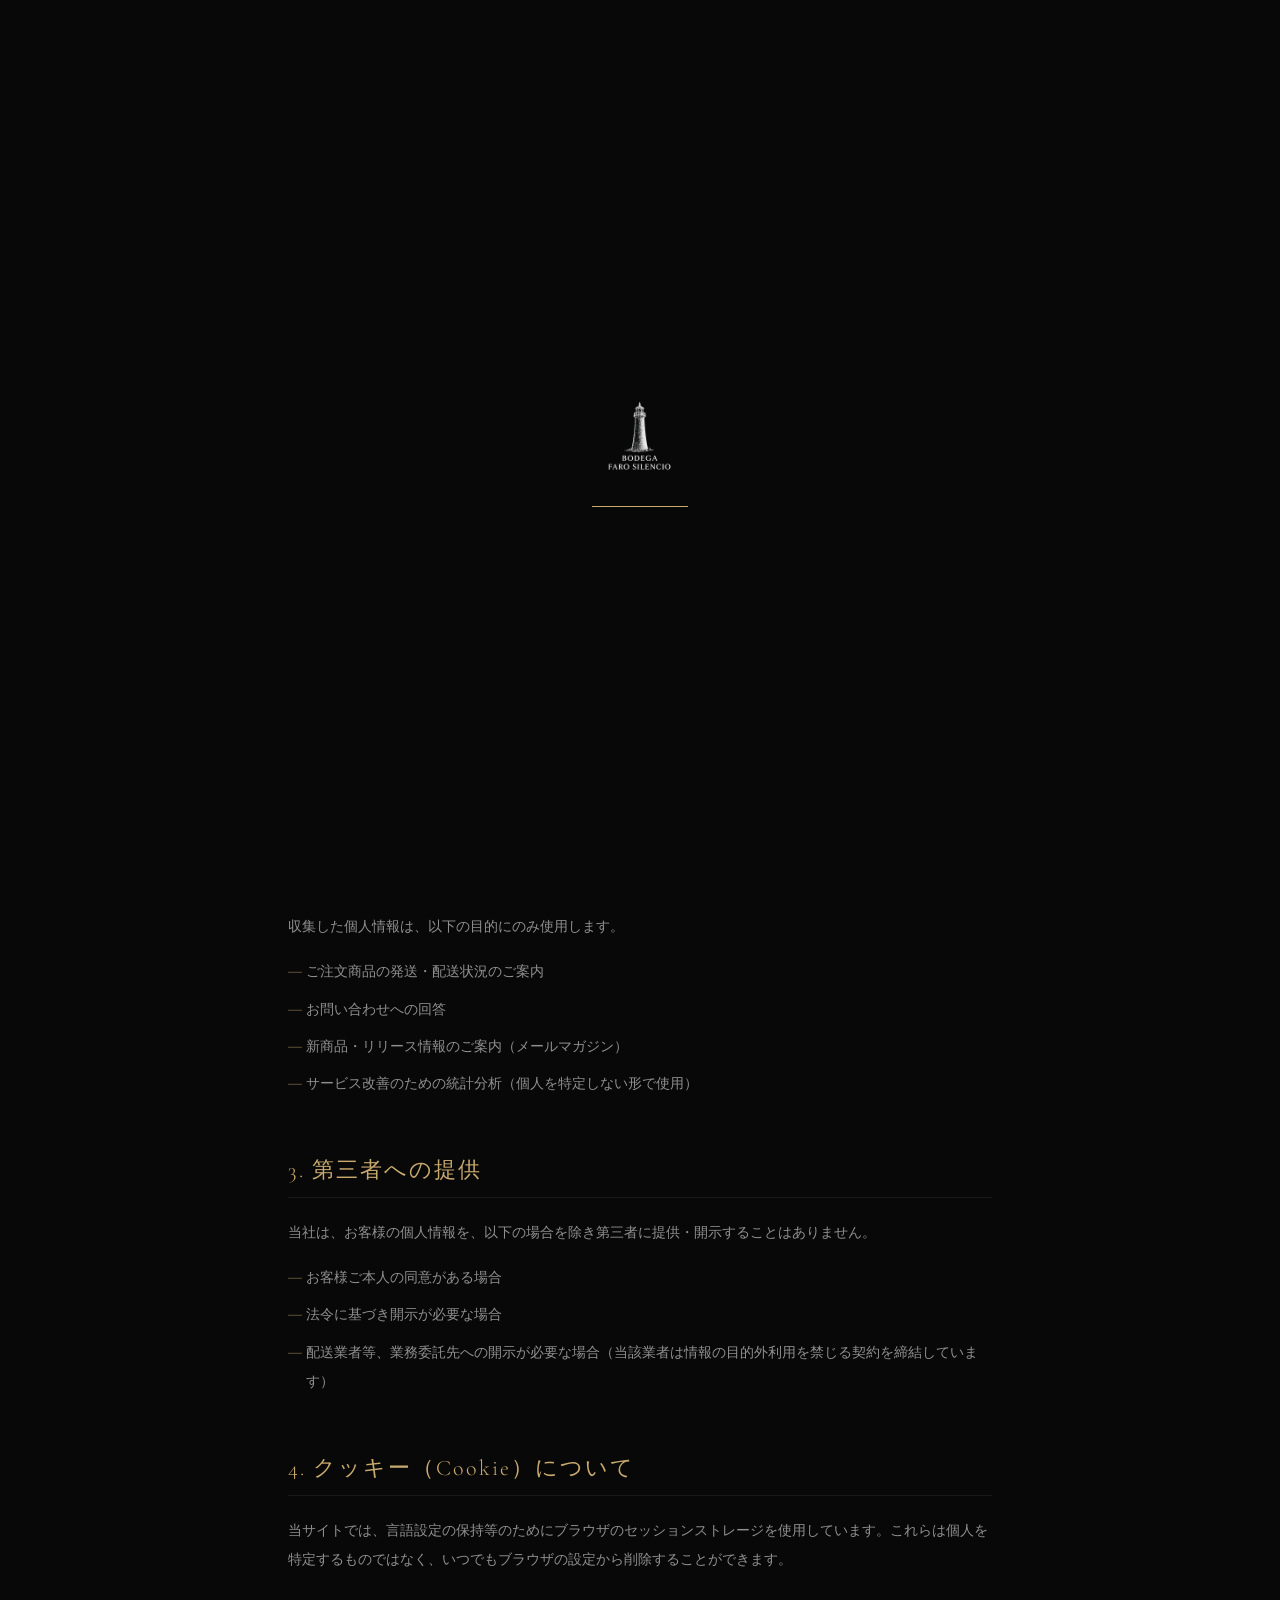
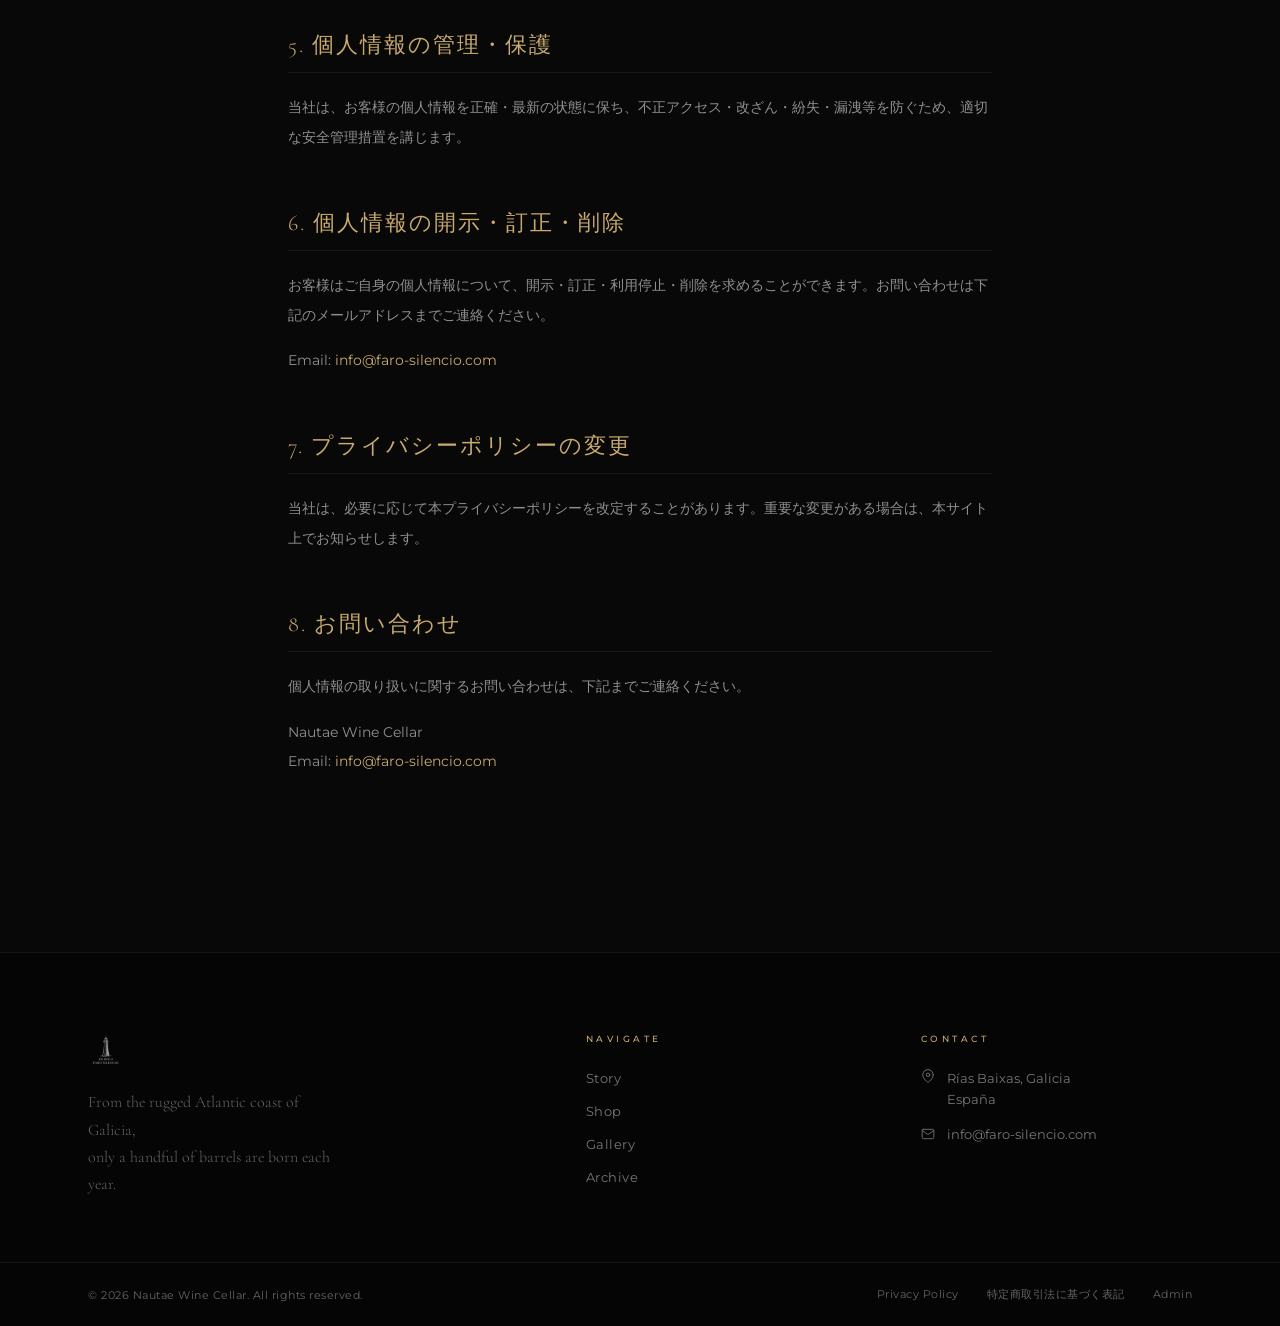
<file: privacy.html>
<!DOCTYPE html>
<html lang="ja">
<head>
  <meta charset="UTF-8">
  <meta name="viewport" content="width=device-width, initial-scale=1.0">
  <title>Privacy Policy — Nautae Wine Cellar</title>
  <meta name="description" content="Nautae Wine Cellar プライバシーポリシー">
  <link rel="preload" href="fonts/montserrat-latin.woff2" as="font" type="font/woff2" crossorigin>
  <link rel="preload" href="fonts/cg-normal-latin.woff2" as="font" type="font/woff2" crossorigin>
  <link rel="preload" href="images/logo white.webp" as="image">
  <link rel="stylesheet" href="fonts/fonts.css">
  <link rel="stylesheet" href="css/style.css">
  <style>
    /* ===== PAGE ===== */
    #page-hero { padding: 160px 48px 60px; text-align: center; }
    .page-label { font-size: 10px; letter-spacing: 4px; text-transform: uppercase; color: #c8a96e; margin-bottom: 20px; }
    .page-title { font-family: 'Cormorant Garamond', serif; font-size: clamp(40px, 6vw, 72px); font-weight: 300; letter-spacing: 4px; line-height: 1; }

    /* ===== CONTENT ===== */
    #content { padding: 80px 48px 120px; max-width: 800px; margin: 0 auto; }
    .section-block { margin-bottom: 56px; }
    .section-block h2 {
      font-family: 'Cormorant Garamond', serif; font-size: 22px; font-weight: 300;
      color: #c8a96e; letter-spacing: 2px; margin-bottom: 20px;
      padding-bottom: 12px; border-bottom: 1px solid rgba(255,255,255,0.07);
    }
    .section-block p {
      font-size: 14px; color: rgba(255,255,255,0.55); line-height: 2.1; margin-bottom: 16px;
    }
    .section-block ul {
      margin: 16px 0; padding-left: 0; list-style: none;
    }
    .section-block ul li {
      font-size: 14px; color: rgba(255,255,255,0.55); line-height: 2.1;
      padding-left: 18px; position: relative; margin-bottom: 8px;
    }
    .section-block ul li::before {
      content: '—'; position: absolute; left: 0; color: #c8a96e; opacity: 0.6;
    }
    .updated { font-size: 11px; color: rgba(255,255,255,0.25); letter-spacing: 1.5px; margin-bottom: 56px; }

    @media (max-width: 768px) {
      #page-hero { padding: 120px 24px 48px; }
      #content { padding: 60px 24px 80px; }
    }
  </style>
</head>
<body>

  <!-- LOADER -->
  <div id="loader">
    <img src="images/logo white.webp" alt="Nautae" class="loader-logo-img">
    <div class="loader-bar"></div>
  </div>

  <!-- NAV -->
  <nav id="navbar">
    <button class="nav-back" onclick="history.length>1?history.back():location.href='index.html'">
      <svg width="16" height="16" viewBox="0 0 24 24" fill="none" stroke="currentColor" stroke-width="1.5" stroke-linecap="round" stroke-linejoin="round"><polyline points="15 18 9 12 15 6"/></svg>
      <span>Back</span>
    </button>
    <a href="index.html" class="nav-logo"><img src="images/logo white.webp" alt="Nautae Wine Cellar"></a>
    <ul class="nav-links">
      <li><a href="index.html">Story</a></li>
      <li><a href="shop.html">Shop</a></li>
      <li><a href="gallery.html">Gallery</a></li>
      <li><a href="archive.html">Archive</a></li>
    </ul>
    <div class="lang-toggle">
      <button class="lang-btn" data-lang="ja">JP</button>
      <button class="lang-btn" data-lang="en">EN</button>
    </div>
    <button class="nav-burger" id="nav-burger" aria-label="Menu">
      <span></span><span></span><span></span>
    </button>
  </nav>

  <div class="mobile-menu" id="mobile-menu">
    <nav class="mobile-menu-links">
      <a href="index.html">Story</a>
      <a href="shop.html">Shop</a>
      <a href="gallery.html">Gallery</a>
      <a href="archive.html">Archive</a>
    </nav>
  </div>

  <!-- PAGE HERO -->
  <section id="page-hero">
    <p class="page-label">Legal</p>
    <h1 class="page-title">Privacy Policy</h1>
  </section>

  <!-- CONTENT -->
  <div id="content">
    <p class="updated">最終更新：2026年4月</p>

    <div class="section-block">
      <h2>1. 個人情報の収集について</h2>
      <p>Nautae Wine Cellar（以下「当社」）は、ご注文・お問い合わせ・メールマガジン登録等の際に、以下の個人情報をお預かりする場合があります。</p>
      <ul>
        <li>氏名（お名前）</li>
        <li>メールアドレス</li>
        <li>郵便番号・住所</li>
        <li>電話番号</li>
        <li>ご注文内容・購入履歴</li>
      </ul>
    </div>

    <div class="section-block">
      <h2>2. 個人情報の利用目的</h2>
      <p>収集した個人情報は、以下の目的にのみ使用します。</p>
      <ul>
        <li>ご注文商品の発送・配送状況のご案内</li>
        <li>お問い合わせへの回答</li>
        <li>新商品・リリース情報のご案内（メールマガジン）</li>
        <li>サービス改善のための統計分析（個人を特定しない形で使用）</li>
      </ul>
    </div>

    <div class="section-block">
      <h2>3. 第三者への提供</h2>
      <p>当社は、お客様の個人情報を、以下の場合を除き第三者に提供・開示することはありません。</p>
      <ul>
        <li>お客様ご本人の同意がある場合</li>
        <li>法令に基づき開示が必要な場合</li>
        <li>配送業者等、業務委託先への開示が必要な場合（当該業者は情報の目的外利用を禁じる契約を締結しています）</li>
      </ul>
    </div>

    <div class="section-block">
      <h2>4. クッキー（Cookie）について</h2>
      <p>当サイトでは、言語設定の保持等のためにブラウザのセッションストレージを使用しています。これらは個人を特定するものではなく、いつでもブラウザの設定から削除することができます。</p>
    </div>

    <div class="section-block">
      <h2>5. 個人情報の管理・保護</h2>
      <p>当社は、お客様の個人情報を正確・最新の状態に保ち、不正アクセス・改ざん・紛失・漏洩等を防ぐため、適切な安全管理措置を講じます。</p>
    </div>

    <div class="section-block">
      <h2>6. 個人情報の開示・訂正・削除</h2>
      <p>お客様はご自身の個人情報について、開示・訂正・利用停止・削除を求めることができます。お問い合わせは下記のメールアドレスまでご連絡ください。</p>
      <p>Email: <a href="mailto:info@faro-silencio.com" style="color: #c8a96e;">info@faro-silencio.com</a></p>
    </div>

    <div class="section-block">
      <h2>7. プライバシーポリシーの変更</h2>
      <p>当社は、必要に応じて本プライバシーポリシーを改定することがあります。重要な変更がある場合は、本サイト上でお知らせします。</p>
    </div>

    <div class="section-block">
      <h2>8. お問い合わせ</h2>
      <p>個人情報の取り扱いに関するお問い合わせは、下記までご連絡ください。</p>
      <p>Nautae Wine Cellar<br>
      Email: <a href="mailto:info@faro-silencio.com" style="color: #c8a96e;">info@faro-silencio.com</a></p>
    </div>
  </div>

  <!-- FOOTER -->
  <footer>
    <div class="footer-main">
      <div class="footer-brand">
        <img src="images/logo white.webp" alt="Nautae Wine Cellar">
        <p class="footer-tagline" data-i18n="footer-tagline">ガリシアの大西洋岸から、<br>静かに、ほんのわずかな樽だけが生まれる。</p>
      </div>
      <div>
        <p class="footer-col-title">Navigate</p>
        <ul class="footer-links">
          <li><a href="index.html">Story</a></li>
          <li><a href="shop.html">Shop</a></li>
          <li><a href="gallery.html">Gallery</a></li>
          <li><a href="archive.html">Archive</a></li>
        </ul>
      </div>
      <div>
        <p class="footer-col-title">Contact</p>
        <div class="footer-contact-item">
          <svg width="14" height="14" viewBox="0 0 24 24" fill="none" stroke="currentColor" stroke-width="1.5" stroke-linecap="round" stroke-linejoin="round"><path d="M21 10c0 7-9 13-9 13s-9-6-9-13a9 9 0 0118 0z"/><circle cx="12" cy="10" r="3"/></svg>
          <span>Rías Baixas, Galicia<br>España</span>
        </div>
        <div class="footer-contact-item">
          <svg width="14" height="14" viewBox="0 0 24 24" fill="none" stroke="currentColor" stroke-width="1.5" stroke-linecap="round" stroke-linejoin="round"><path d="M4 4h16c1.1 0 2 .9 2 2v12c0 1.1-.9 2-2 2H4c-1.1 0-2-.9-2-2V6c0-1.1.9-2 2-2z"/><polyline points="22,6 12,13 2,6"/></svg>
          <a href="mailto:info@faro-silencio.com">info@faro-silencio.com</a>
        </div>
      </div>
    </div>
    <hr class="footer-divider">
    <div class="footer-bottom">
      <p class="footer-copy">© 2026 Nautae Wine Cellar. All rights reserved.</p>
      <div class="footer-legal">
        <a href="privacy.html">Privacy Policy</a>
        <a href="tokutei.html">特定商取引法に基づく表記</a>
        <a href="admin.html">Admin</a>
      </div>
    </div>
  </footer>

  <script src="https://cdnjs.cloudflare.com/ajax/libs/gsap/3.12.5/gsap.min.js"></script>
  <script src="js/i18n.js"></script>
  <script>
    NWC_I18N({
      'footer-tagline': 'From the rugged Atlantic coast of Galicia,<br>only a handful of barrels are born each year.'
    });

    /* ===== LOADER ===== */
    const loader = document.getElementById('loader');
    const loaderLogo = loader.querySelector('.loader-logo-img');
    const loaderBar = loader.querySelector('.loader-bar');
    gsap.to(loaderLogo, { opacity: 1, y: 0, duration: 0.9, ease: 'power3.out', delay: 0.1 });
    gsap.to(loaderBar, { width: 96, duration: 1.1, ease: 'power2.inOut', delay: 0.3,
      onComplete: () => gsap.to(loader, { opacity: 0, duration: 0.6, delay: 0.2, onComplete: () => loader.style.display = 'none' })
    });

    /* ===== NAV ===== */
    const nav = document.getElementById('navbar');
    window.addEventListener('scroll', () => nav.classList.toggle('scrolled', window.scrollY > 50));
  </script>
  <script src="js/nav.js"></script>
</body>
</html>
</file>
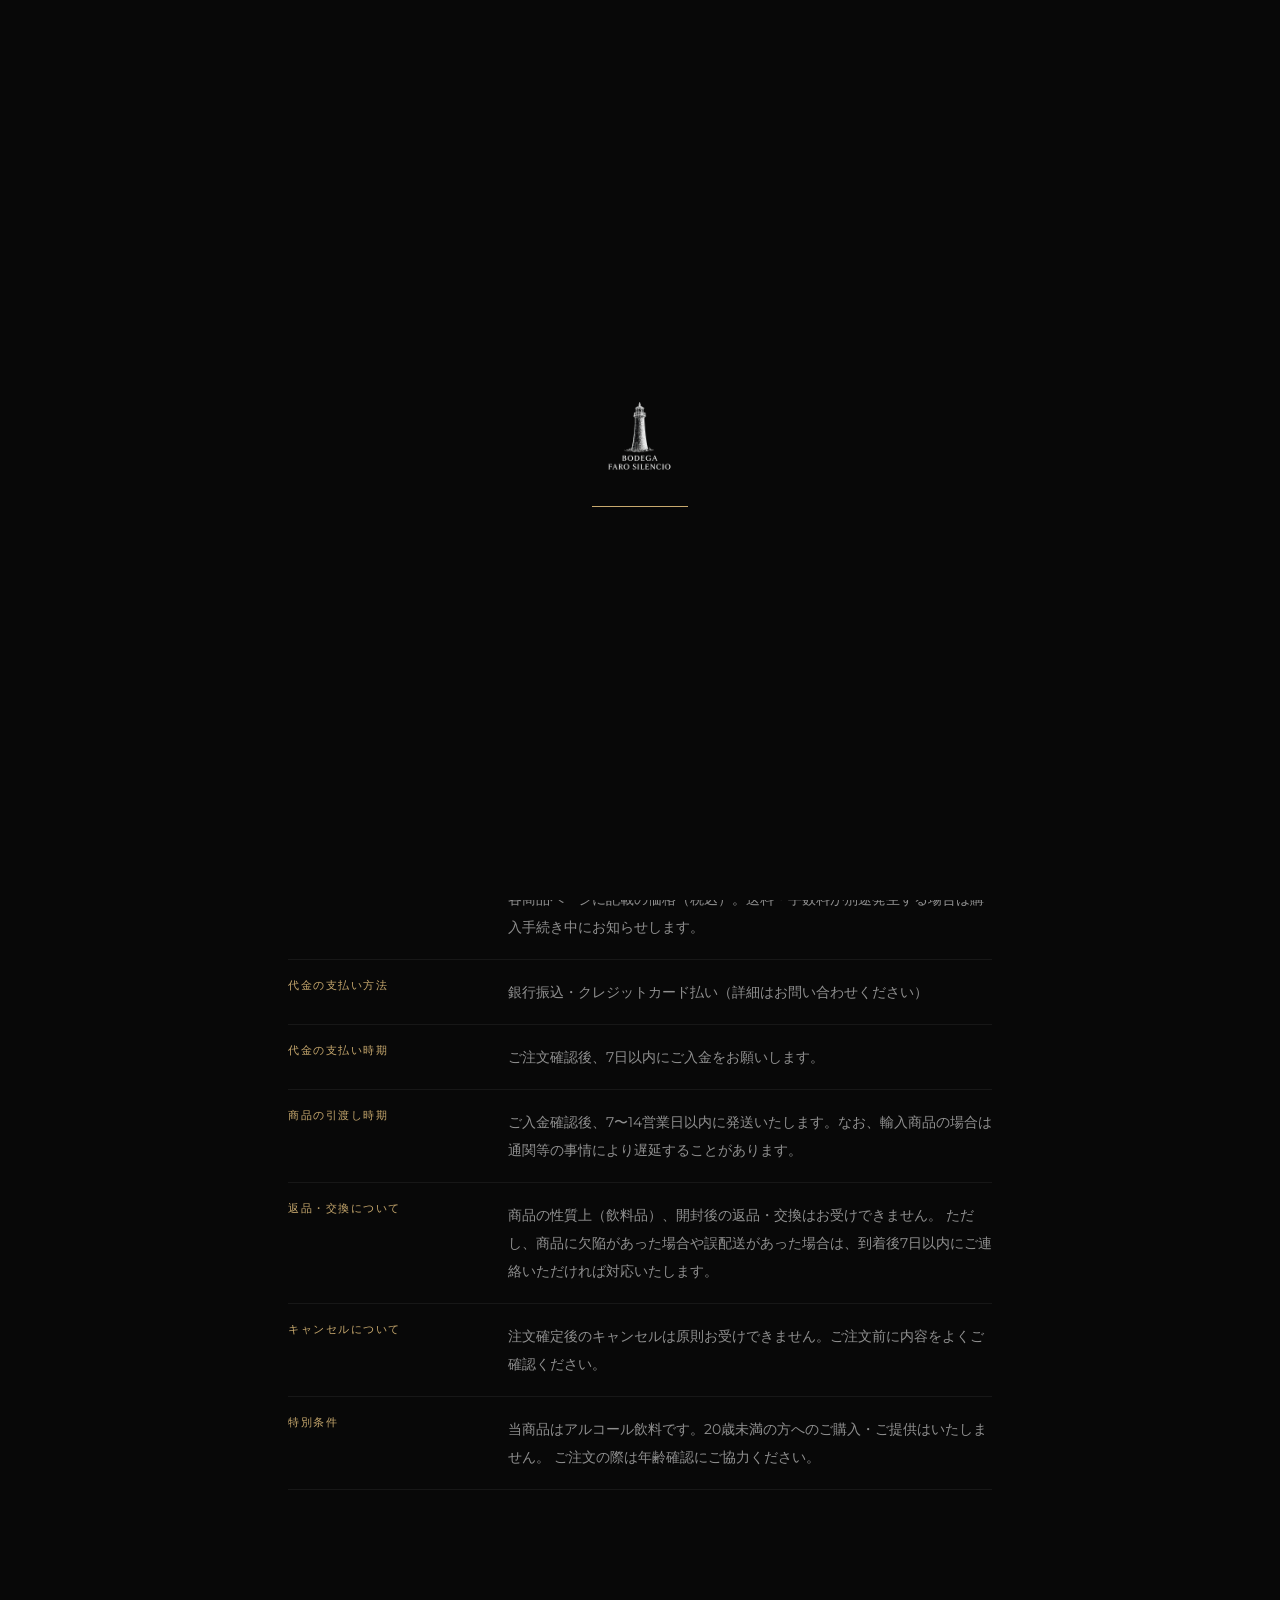
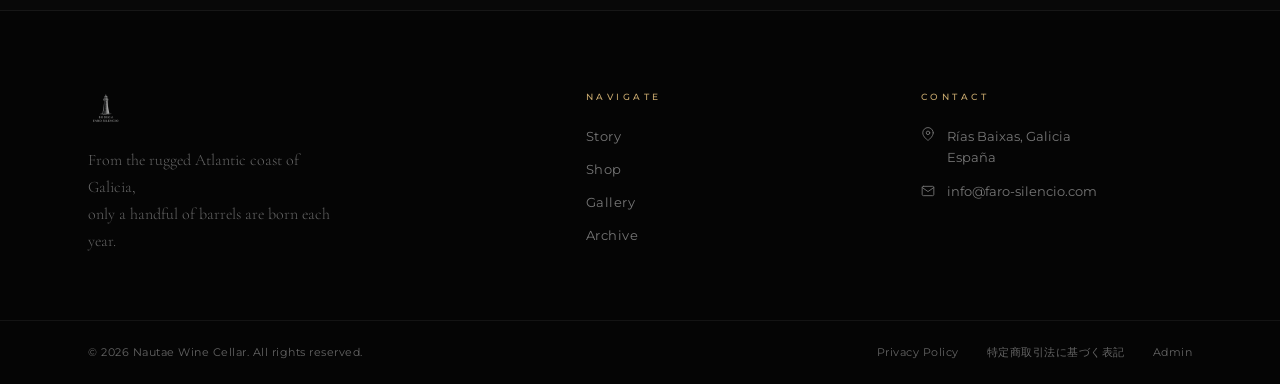
<file: tokutei.html>
<!DOCTYPE html>
<html lang="ja">
<head>
  <meta charset="UTF-8">
  <meta name="viewport" content="width=device-width, initial-scale=1.0">
  <title>特定商取引法に基づく表記 — Nautae Wine Cellar</title>
  <meta name="description" content="Nautae Wine Cellar 特定商取引法に基づく表記">
  <link rel="preload" href="fonts/montserrat-latin.woff2" as="font" type="font/woff2" crossorigin>
  <link rel="preload" href="fonts/cg-normal-latin.woff2" as="font" type="font/woff2" crossorigin>
  <link rel="preload" href="images/logo white.webp" as="image">
  <link rel="stylesheet" href="fonts/fonts.css">
  <link rel="stylesheet" href="css/style.css">
  <style>
    /* ===== PAGE ===== */
    #page-hero { padding: 160px 48px 60px; text-align: center; }
    .page-label { font-size: 10px; letter-spacing: 4px; text-transform: uppercase; color: #c8a96e; margin-bottom: 20px; }
    .page-title { font-family: 'Cormorant Garamond', serif; font-size: clamp(28px, 4.5vw, 56px); font-weight: 300; letter-spacing: 2px; line-height: 1.3; }

    /* ===== CONTENT ===== */
    #content { padding: 80px 48px 120px; max-width: 800px; margin: 0 auto; }
    .updated { font-size: 11px; color: rgba(255,255,255,0.25); letter-spacing: 1.5px; margin-bottom: 56px; }
    .info-table { width: 100%; border-collapse: collapse; }
    .info-table tr { border-bottom: 1px solid rgba(255,255,255,0.06); }
    .info-table th {
      text-align: left; padding: 18px 20px 18px 0; vertical-align: top;
      font-size: 11px; letter-spacing: 1.5px; color: #c8a96e; font-weight: 500;
      white-space: nowrap; width: 220px;
    }
    .info-table td {
      padding: 18px 0; vertical-align: top;
      font-size: 14px; color: rgba(255,255,255,0.55); line-height: 2;
    }
    .info-table td a { color: #c8a96e; }

    @media (max-width: 768px) {
      #page-hero { padding: 120px 24px 48px; }
      #content { padding: 60px 24px 80px; }
      .info-table th { width: 140px; font-size: 10px; padding-right: 12px; }
      .info-table td { font-size: 13px; }
    }
    @media (max-width: 500px) {
      .info-table, .info-table tbody, .info-table tr, .info-table th, .info-table td { display: block; }
      .info-table th { padding-bottom: 4px; border-bottom: none; }
      .info-table td { padding-top: 0; padding-bottom: 18px; }
    }
  </style>
</head>
<body>

  <!-- LOADER -->
  <div id="loader">
    <img src="images/logo white.webp" alt="Nautae" class="loader-logo-img">
    <div class="loader-bar"></div>
  </div>

  <!-- NAV -->
  <nav id="navbar">
    <button class="nav-back" onclick="history.length>1?history.back():location.href='index.html'">
      <svg width="16" height="16" viewBox="0 0 24 24" fill="none" stroke="currentColor" stroke-width="1.5" stroke-linecap="round" stroke-linejoin="round"><polyline points="15 18 9 12 15 6"/></svg>
      <span>Back</span>
    </button>
    <a href="index.html" class="nav-logo"><img src="images/logo white.webp" alt="Nautae Wine Cellar"></a>
    <ul class="nav-links">
      <li><a href="index.html">Story</a></li>
      <li><a href="shop.html">Shop</a></li>
      <li><a href="gallery.html">Gallery</a></li>
      <li><a href="archive.html">Archive</a></li>
    </ul>
    <div class="lang-toggle">
      <button class="lang-btn" data-lang="ja">JP</button>
      <button class="lang-btn" data-lang="en">EN</button>
    </div>
    <button class="nav-burger" id="nav-burger" aria-label="Menu">
      <span></span><span></span><span></span>
    </button>
  </nav>

  <div class="mobile-menu" id="mobile-menu">
    <nav class="mobile-menu-links">
      <a href="index.html">Story</a>
      <a href="shop.html">Shop</a>
      <a href="gallery.html">Gallery</a>
      <a href="archive.html">Archive</a>
    </nav>
  </div>

  <!-- PAGE HERO -->
  <section id="page-hero">
    <p class="page-label">Legal</p>
    <h1 class="page-title">特定商取引法に基づく表記</h1>
  </section>

  <!-- CONTENT -->
  <div id="content">
    <p class="updated">最終更新：2026年4月</p>

    <table class="info-table">
      <tbody>
        <tr>
          <th>販売業者</th>
          <td>Nautae Wine Cellar</td>
        </tr>
        <tr>
          <th>代表者氏名</th>
          <td>小高 生哉（Ikuya Odaka）</td>
        </tr>
        <tr>
          <th>所在地</th>
          <td>請求があった場合は遅滞なく開示いたします。</td>
        </tr>
        <tr>
          <th>電話番号</th>
          <td>請求があった場合は遅滞なく開示いたします。</td>
        </tr>
        <tr>
          <th>メールアドレス</th>
          <td><a href="mailto:info@faro-silencio.com">info@faro-silencio.com</a></td>
        </tr>
        <tr>
          <th>販売URL</th>
          <td><a href="https://faro-silencio.com/shop.html">https://faro-silencio.com/shop.html</a></td>
        </tr>
        <tr>
          <th>販売価格</th>
          <td>各商品ページに記載の価格（税込）。送料・手数料が別途発生する場合は購入手続き中にお知らせします。</td>
        </tr>
        <tr>
          <th>代金の支払い方法</th>
          <td>銀行振込・クレジットカード払い（詳細はお問い合わせください）</td>
        </tr>
        <tr>
          <th>代金の支払い時期</th>
          <td>ご注文確認後、7日以内にご入金をお願いします。</td>
        </tr>
        <tr>
          <th>商品の引渡し時期</th>
          <td>ご入金確認後、7〜14営業日以内に発送いたします。なお、輸入商品の場合は通関等の事情により遅延することがあります。</td>
        </tr>
        <tr>
          <th>返品・交換について</th>
          <td>
            商品の性質上（飲料品）、開封後の返品・交換はお受けできません。
            ただし、商品に欠陥があった場合や誤配送があった場合は、到着後7日以内にご連絡いただければ対応いたします。
          </td>
        </tr>
        <tr>
          <th>キャンセルについて</th>
          <td>注文確定後のキャンセルは原則お受けできません。ご注文前に内容をよくご確認ください。</td>
        </tr>
        <tr>
          <th>特別条件</th>
          <td>
            当商品はアルコール飲料です。20歳未満の方へのご購入・ご提供はいたしません。
            ご注文の際は年齢確認にご協力ください。
          </td>
        </tr>
      </tbody>
    </table>
  </div>

  <!-- FOOTER -->
  <footer>
    <div class="footer-main">
      <div class="footer-brand">
        <img src="images/logo white.webp" alt="Nautae Wine Cellar">
        <p class="footer-tagline" data-i18n="footer-tagline">ガリシアの大西洋岸から、<br>静かに、ほんのわずかな樽だけが生まれる。</p>
      </div>
      <div>
        <p class="footer-col-title">Navigate</p>
        <ul class="footer-links">
          <li><a href="index.html">Story</a></li>
          <li><a href="shop.html">Shop</a></li>
          <li><a href="gallery.html">Gallery</a></li>
          <li><a href="archive.html">Archive</a></li>
        </ul>
      </div>
      <div>
        <p class="footer-col-title">Contact</p>
        <div class="footer-contact-item">
          <svg width="14" height="14" viewBox="0 0 24 24" fill="none" stroke="currentColor" stroke-width="1.5" stroke-linecap="round" stroke-linejoin="round"><path d="M21 10c0 7-9 13-9 13s-9-6-9-13a9 9 0 0118 0z"/><circle cx="12" cy="10" r="3"/></svg>
          <span>Rías Baixas, Galicia<br>España</span>
        </div>
        <div class="footer-contact-item">
          <svg width="14" height="14" viewBox="0 0 24 24" fill="none" stroke="currentColor" stroke-width="1.5" stroke-linecap="round" stroke-linejoin="round"><path d="M4 4h16c1.1 0 2 .9 2 2v12c0 1.1-.9 2-2 2H4c-1.1 0-2-.9-2-2V6c0-1.1.9-2 2-2z"/><polyline points="22,6 12,13 2,6"/></svg>
          <a href="mailto:info@faro-silencio.com">info@faro-silencio.com</a>
        </div>
      </div>
    </div>
    <hr class="footer-divider">
    <div class="footer-bottom">
      <p class="footer-copy">© 2026 Nautae Wine Cellar. All rights reserved.</p>
      <div class="footer-legal">
        <a href="privacy.html">Privacy Policy</a>
        <a href="tokutei.html">特定商取引法に基づく表記</a>
        <a href="admin.html">Admin</a>
      </div>
    </div>
  </footer>

  <script src="https://cdnjs.cloudflare.com/ajax/libs/gsap/3.12.5/gsap.min.js"></script>
  <script src="js/i18n.js"></script>
  <script>
    NWC_I18N({
      'footer-tagline': 'From the rugged Atlantic coast of Galicia,<br>only a handful of barrels are born each year.'
    });

    /* ===== LOADER ===== */
    const loader = document.getElementById('loader');
    const loaderLogo = loader.querySelector('.loader-logo-img');
    const loaderBar = loader.querySelector('.loader-bar');
    gsap.to(loaderLogo, { opacity: 1, y: 0, duration: 0.9, ease: 'power3.out', delay: 0.1 });
    gsap.to(loaderBar, { width: 96, duration: 1.1, ease: 'power2.inOut', delay: 0.3,
      onComplete: () => gsap.to(loader, { opacity: 0, duration: 0.6, delay: 0.2, onComplete: () => loader.style.display = 'none' })
    });

    /* ===== NAV ===== */
    const nav = document.getElementById('navbar');
    window.addEventListener('scroll', () => nav.classList.toggle('scrolled', window.scrollY > 50));
  </script>
  <script src="js/nav.js"></script>
</body>
</html>
</file>
<file: fonts/fonts.css>
/* Cormorant Garamond — normal */
@font-face {
  font-family: 'Cormorant Garamond';
  font-style: normal;
  font-weight: 300 600;
  font-display: swap;
  src: url('cg-normal-latin-ext.woff2') format('woff2');
  unicode-range: U+0100-02BA, U+02BD-02C5, U+02C7-02CC, U+02CE-02D7, U+02DD-02FF, U+0304, U+0308, U+0329, U+1D00-1DBF, U+1E00-1E9F, U+1EF2-1EFF, U+2020, U+20A0-20AB, U+20AD-20C0, U+2113, U+2C60-2C7F, U+A720-A7FF;
}
@font-face {
  font-family: 'Cormorant Garamond';
  font-style: normal;
  font-weight: 300 600;
  font-display: swap;
  src: url('cg-normal-latin.woff2') format('woff2');
  unicode-range: U+0000-00FF, U+0131, U+0152-0153, U+02BB-02BC, U+02C6, U+02DA, U+02DC, U+0304, U+0308, U+0329, U+2000-206F, U+20AC, U+2122, U+2191, U+2193, U+2212, U+2215, U+FEFF, U+FFFD;
}

/* Cormorant Garamond — italic */
@font-face {
  font-family: 'Cormorant Garamond';
  font-style: italic;
  font-weight: 300 400;
  font-display: swap;
  src: url('cg-italic-latin-ext.woff2') format('woff2');
  unicode-range: U+0100-02BA, U+02BD-02C5, U+02C7-02CC, U+02CE-02D7, U+02DD-02FF, U+0304, U+0308, U+0329, U+1D00-1DBF, U+1E00-1E9F, U+1EF2-1EFF, U+2020, U+20A0-20AB, U+20AD-20C0, U+2113, U+2C60-2C7F, U+A720-A7FF;
}
@font-face {
  font-family: 'Cormorant Garamond';
  font-style: italic;
  font-weight: 300 400;
  font-display: swap;
  src: url('cg-italic-latin.woff2') format('woff2');
  unicode-range: U+0000-00FF, U+0131, U+0152-0153, U+02BB-02BC, U+02C6, U+02DA, U+02DC, U+0304, U+0308, U+0329, U+2000-206F, U+20AC, U+2122, U+2191, U+2193, U+2212, U+2215, U+FEFF, U+FFFD;
}

/* Montserrat */
@font-face {
  font-family: 'Montserrat';
  font-style: normal;
  font-weight: 300 600;
  font-display: swap;
  src: url('montserrat-latin-ext.woff2') format('woff2');
  unicode-range: U+0100-02BA, U+02BD-02C5, U+02C7-02CC, U+02CE-02D7, U+02DD-02FF, U+0304, U+0308, U+0329, U+1D00-1DBF, U+1E00-1E9F, U+1EF2-1EFF, U+2020, U+20A0-20AB, U+20AD-20C0, U+2113, U+2C60-2C7F, U+A720-A7FF;
}
@font-face {
  font-family: 'Montserrat';
  font-style: normal;
  font-weight: 300 600;
  font-display: swap;
  src: url('montserrat-latin.woff2') format('woff2');
  unicode-range: U+0000-00FF, U+0131, U+0152-0153, U+02BB-02BC, U+02C6, U+02DA, U+02DC, U+0304, U+0308, U+0329, U+2000-206F, U+20AC, U+2122, U+2191, U+2193, U+2212, U+2215, U+FEFF, U+FFFD;
}
</file>
<file: css/style.css>
/* ===== BASE ===== */
*, *::before, *::after { box-sizing: border-box; margin: 0; padding: 0; }
html { scroll-behavior: smooth; }
body { font-family: 'Montserrat', system-ui, sans-serif; background: #080808; color: #fff; overflow-x: hidden; }
img { max-width: 100%; display: block; }
a { text-decoration: none; }
.r { opacity: 0; transform: translateY(28px); }

/* ===== LOADER ===== */
#loader {
  position: fixed; inset: 0; z-index: 9999;
  background: #080808;
  display: flex; flex-direction: column; align-items: center; justify-content: center;
  gap: 24px;
}
.loader-logo-img { width: 88px; opacity: 0; transform: translateY(12px); }
.loader-bar { width: 0; height: 1px; background: #c8a96e; max-width: 96px; }

/* ===== NAV ===== */
nav {
  position: fixed; top: 0; left: 0; right: 0; z-index: 100;
  display: flex; align-items: center; justify-content: space-between;
  padding: 28px 48px;
  transition: background 0.4s, padding 0.4s;
}
nav.scrolled {
  background: rgba(8,8,8,0.94);
  backdrop-filter: blur(12px); -webkit-backdrop-filter: blur(12px);
  padding: 14px 48px;
  border-bottom: 1px solid rgba(255,255,255,0.06);
}
.nav-logo img { height: 38px; }
.nav-links { display: flex; gap: 36px; list-style: none; }
.nav-links a {
  color: rgba(255,255,255,0.65); font-size: 11px; font-weight: 500;
  letter-spacing: 2.5px; text-transform: uppercase; transition: color 0.3s;
  position: relative;
}
.nav-links a:hover, .nav-links a.active { color: #c8a96e; }
.nav-links a::after {
  content: ''; position: absolute;
  bottom: -3px; left: 0;
  width: 0; height: 1px;
  background: #c8a96e;
  transition: width 0.35s ease;
}
.nav-links a:hover::after, .nav-links a.active::after { width: 100%; }
.lang-toggle {
  display: flex; align-items: center; gap: 2px; margin-left: 28px;
  background: rgba(255,255,255,0.06); border-radius: 2px; overflow: hidden;
}
.lang-btn {
  background: none; border: none; color: rgba(255,255,255,0.38);
  font-family: 'Montserrat', sans-serif; font-size: 10px; font-weight: 500;
  letter-spacing: 1.5px; padding: 5px 10px; cursor: pointer; transition: all 0.2s;
}
.lang-btn.active { background: #c8a96e; color: #080808; }
.lang-btn:hover:not(.active) { color: rgba(255,255,255,0.75); }

/* ===== NAV BACK BUTTON ===== */
.nav-back {
  display: flex; align-items: center; gap: 7px;
  background: none; border: none; cursor: pointer;
  color: rgba(255,255,255,0.38); font-family: 'Montserrat', sans-serif;
  font-size: 10px; font-weight: 500; letter-spacing: 2px;
  text-transform: uppercase; transition: color 0.3s; padding: 0; margin-right: 20px;
  text-decoration: none;
}
.nav-back:hover { color: #c8a96e; }
.nav-back svg { transition: transform 0.3s; flex-shrink: 0; }
.nav-back:hover svg { transform: translateX(-4px); }

@media (max-width: 768px) {
  nav, nav.scrolled { padding: 18px 24px; }
  .nav-links { gap: 22px; }
  .nav-back { margin-right: 12px; }
  .nav-back span { display: none; }
  .lang-toggle { margin-left: 14px; }
  .lang-btn { padding: 4px 8px; font-size: 9px; }
}
@media (max-width: 480px) {
  .nav-links { display: none; }
  .lang-toggle { margin-left: 0; }
  .nav-burger { display: flex; }
}

/* ===== HAMBURGER ===== */
.nav-burger {
  display: none; flex-direction: column; gap: 5px;
  background: none; border: none; cursor: pointer;
  padding: 4px; margin-left: 16px; flex-shrink: 0;
}
.nav-burger span {
  display: block; width: 22px; height: 1px;
  background: rgba(255,255,255,0.65);
  transition: transform 0.35s ease, opacity 0.35s ease;
  transform-origin: center;
}
.nav-burger.open span:nth-child(1) { transform: translateY(6px) rotate(45deg); }
.nav-burger.open span:nth-child(2) { opacity: 0; }
.nav-burger.open span:nth-child(3) { transform: translateY(-6px) rotate(-45deg); }

/* ===== MOBILE MENU ===== */
.mobile-menu {
  position: fixed; top: 0; left: 0; right: 0; bottom: 0;
  z-index: 98;
  background: rgba(8,8,8,0.97);
  backdrop-filter: blur(16px); -webkit-backdrop-filter: blur(16px);
  display: flex; flex-direction: column;
  align-items: center; justify-content: center; gap: 52px;
  opacity: 0; pointer-events: none;
  transition: opacity 0.4s ease;
}
.mobile-menu.open { opacity: 1; pointer-events: auto; }
.mobile-menu-links { display: flex; flex-direction: column; align-items: center; gap: 38px; }
.mobile-menu-links a {
  font-family: 'Cormorant Garamond', serif;
  font-size: 38px; font-weight: 300; letter-spacing: 5px;
  color: rgba(255,255,255,0.65); text-decoration: none;
  transition: color 0.3s;
}
.mobile-menu-links a:hover, .mobile-menu-links a.active { color: #c8a96e; }

/* ===== FOOTER ===== */
footer {
  background: #050505;
  border-top: 1px solid rgba(255,255,255,0.07);
}
.footer-main {
  display: grid; grid-template-columns: 1.6fr 1fr 1fr;
  gap: 64px; padding: 80px 48px 64px; max-width: 1200px; margin: 0 auto;
}
.footer-brand img { height: 36px; opacity: 0.7; margin-bottom: 20px; }
.footer-tagline {
  font-family: 'Cormorant Garamond', serif; font-size: 16px; font-weight: 300;
  color: rgba(255,255,255,0.38); line-height: 1.7; max-width: 260px;
}
.footer-col-title {
  font-size: 9px; letter-spacing: 3.5px; text-transform: uppercase;
  color: #c8a96e; margin-bottom: 24px; font-weight: 500;
}
.footer-links { list-style: none; display: flex; flex-direction: column; gap: 14px; }
.footer-links a {
  font-size: 13px; color: rgba(255,255,255,0.45); letter-spacing: 0.5px;
  transition: color 0.3s;
}
.footer-links a:hover { color: rgba(255,255,255,0.85); }
.footer-contact-item {
  display: flex; align-items: flex-start; gap: 12px; margin-bottom: 16px;
}
.footer-contact-item svg { flex-shrink: 0; margin-top: 1px; opacity: 0.45; }
.footer-contact-item span {
  font-size: 13px; color: rgba(255,255,255,0.45); line-height: 1.6;
}
.footer-contact-item a {
  font-size: 13px; color: rgba(255,255,255,0.45); transition: color 0.3s;
}
.footer-contact-item a:hover { color: rgba(255,255,255,0.85); }
.footer-divider { border: none; border-top: 1px solid rgba(255,255,255,0.06); margin: 0; }
.footer-bottom {
  display: flex; align-items: center; justify-content: space-between;
  padding: 24px 48px; max-width: 1200px; margin: 0 auto;
}
.footer-copy { font-size: 11px; color: rgba(255,255,255,0.38); letter-spacing: 0.5px; }
.footer-legal { display: flex; gap: 28px; }
.footer-legal a { font-size: 11px; color: rgba(255,255,255,0.38); letter-spacing: 0.5px; transition: color 0.3s; }
.footer-legal a:hover { color: rgba(255,255,255,0.65); }
@media (max-width: 900px) {
  .footer-main { grid-template-columns: 1fr 1fr; gap: 48px; padding: 64px 24px 48px; }
  .footer-brand { grid-column: 1 / -1; }
}
@media (max-width: 600px) {
  .footer-main { grid-template-columns: 1fr; gap: 40px; padding: 56px 24px 40px; }
  .footer-bottom { flex-direction: column; gap: 12px; padding: 20px 24px; text-align: center; }
}

/* ===== GRAIN OVERLAY ===== */
body::after {
  content: ''; position: fixed; inset: 0; z-index: 9997; pointer-events: none;
  opacity: 0.032;
  background-image: url("data:image/svg+xml,%3Csvg xmlns='http://www.w3.org/2000/svg' width='200' height='200'%3E%3Cfilter id='n'%3E%3CfeTurbulence type='fractalNoise' baseFrequency='.75' numOctaves='4' stitchTiles='stitch'/%3E%3C/filter%3E%3Crect width='200' height='200' filter='url(%23n)'/%3E%3C/svg%3E");
  background-size: 200px 200px;
  animation: grain 1s steps(1) infinite;
}
@keyframes grain {
  0%   { transform: translate(0, 0); }
  20%  { transform: translate(-3px, 2px); }
  40%  { transform: translate(2px, -3px); }
  60%  { transform: translate(3px, 2px); }
  80%  { transform: translate(-2px, -2px); }
}

/* ===== CLIP-PATH REVEAL ===== */
.r-reveal { clip-path: inset(0 0 100% 0); opacity: 1 !important; }
.r-reveal-right { clip-path: inset(0 0 0 100%); opacity: 1 !important; }

/* ===== SPLIT TEXT ===== */
.sw  { display: inline-block; overflow: hidden; vertical-align: bottom; }
.swi { display: inline-block; }

/* ===== SELECTION ===== */
::selection { background: rgba(200,169,110,0.22); color: #fff; }

/* ===== CUSTOM CURSOR ===== */
@media (pointer: fine) {
  html { cursor: none; }
  a, button, input, label, select, textarea { cursor: none; }
}
.cursor {
  position: fixed; top: 0; left: 0;
  width: 10px; height: 10px;
  border-radius: 50%;
  background: #c8a96e;
  pointer-events: none;
  z-index: 99999;
  opacity: 0;
  transform: translate(-50%, -50%);
  transition: opacity 0.3s ease, width 0.22s ease, height 0.22s ease,
              background 0.22s ease, outline-color 0.22s ease;
  will-change: left, top;
}
.cursor.visible { opacity: 0.82; }
.cursor.hover {
  width: 30px; height: 30px;
  background: rgba(200,169,110,0.15);
  outline: 1px solid rgba(200,169,110,0.55);
}
.cursor-label {
  position: absolute; top: 50%; left: 50%;
  transform: translate(-50%, -50%);
  font-family: 'Montserrat', sans-serif;
  font-size: 7px; letter-spacing: 2px; text-transform: uppercase;
  color: rgba(200,169,110,0.95); white-space: nowrap;
  opacity: 0; pointer-events: none;
  transition: opacity 0.18s ease;
}
.cursor.labeled .cursor-label { opacity: 1; }

/* ===== SCROLL TO TOP ===== */
#scroll-top {
  position: fixed; bottom: 36px; left: 48px; z-index: 200;
  width: 38px; height: 38px;
  background: rgba(8,8,8,0.7);
  border: 1px solid rgba(200,169,110,0.3);
  color: #c8a96e;
  display: flex; align-items: center; justify-content: center;
  opacity: 0; pointer-events: none;
  transition: opacity 0.35s, background 0.3s, border-color 0.3s;
  backdrop-filter: blur(8px); -webkit-backdrop-filter: blur(8px);
}
#scroll-top.visible { opacity: 1; pointer-events: auto; }
#scroll-top:hover { background: rgba(200,169,110,0.12); border-color: rgba(200,169,110,0.6); }
@media (max-width: 768px) { #scroll-top { left: 24px; bottom: 24px; } }

/* ===== REDUCED MOTION ===== */
@media (prefers-reduced-motion: reduce) {
  html { scroll-behavior: auto; }
  *, *::before, *::after {
    animation-duration: 0.01ms !important;
    animation-iteration-count: 1 !important;
    transition-duration: 0.01ms !important;
  }
  .r, .r-left, .r-right { opacity: 1 !important; transform: none !important; }
  .r-reveal       { clip-path: none !important; }
  .r-reveal-right { clip-path: none !important; }
}

/* ===== SCROLL PROGRESS ===== */
#scroll-progress {
  position: fixed; top: 0; left: 0; z-index: 10000;
  height: 1px; background: linear-gradient(90deg, #c8a96e 0%, #e8c87a 50%, #c8a96e 100%);
  width: 0%; pointer-events: none;
  box-shadow: 0 0 8px rgba(200,169,110,0.55);
}
</file>
